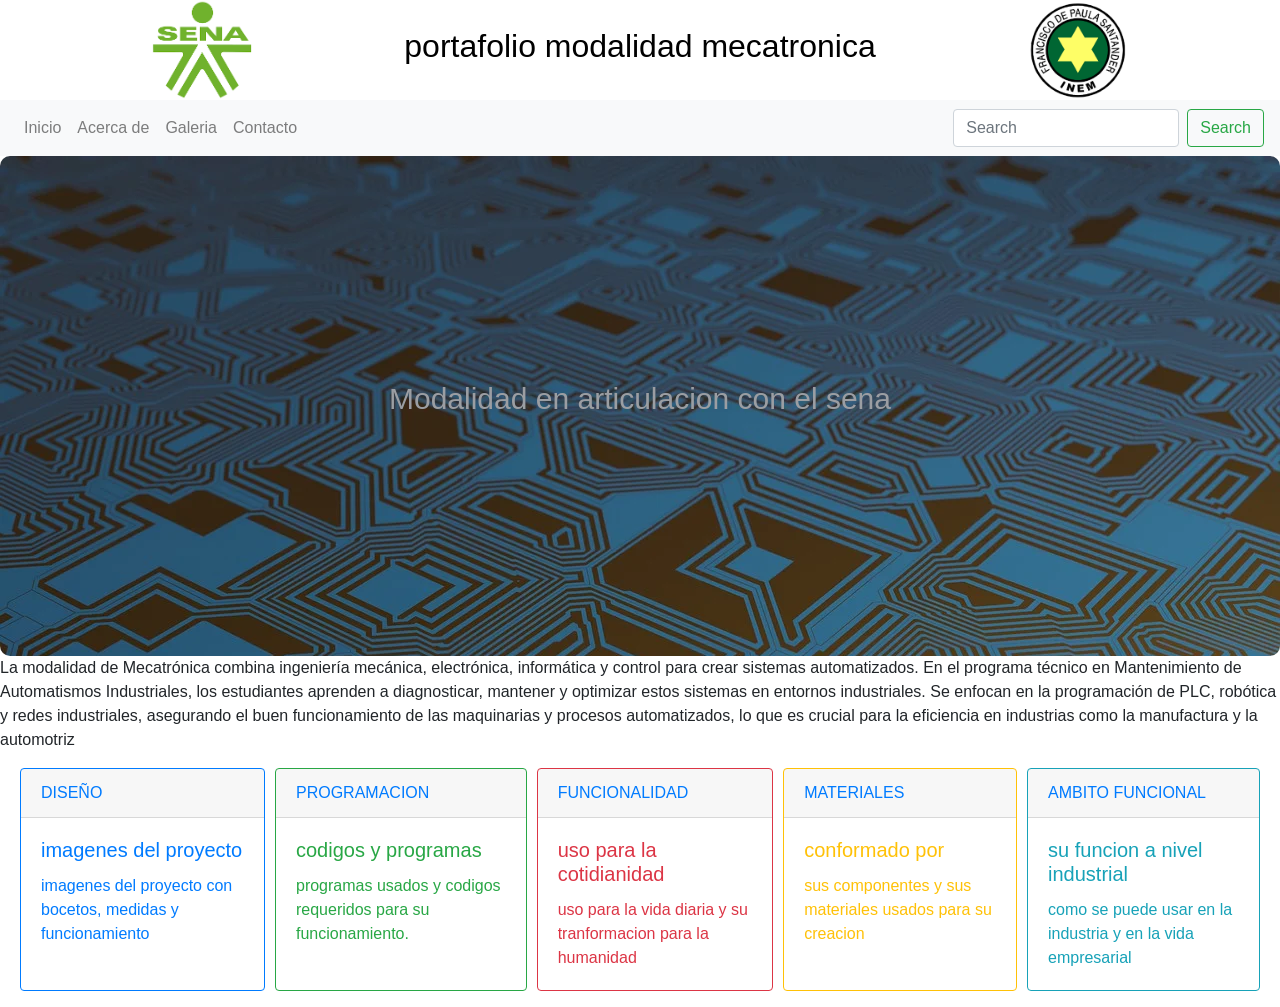
<file: Git_20-auto/index.html>
<!doctype html>
<html lang="en">
  <head>
    <!-- Required meta tags -->
    <meta charset="utf-8">
    <meta name="viewport" content="width=device-width, initial-scale=1, shrink-to-fit=no">
    <link rel="stylesheet" href="./style.css">
    <!-- Bootstrap CSS -->
    <link rel="stylesheet" href="https://cdn.jsdelivr.net/npm/bootstrap@4.6.2/dist/css/bootstrap.min.css" integrity="sha384-xOolHFLEh07PJGoPkLv1IbcEPTNtaed2xpHsD9ESMhqIYd0nLMwNLD69Npy4HI+N" crossorigin="anonymous">

    <title>Hello, world!</title>
  </head>
  <body>
    <header>
        <div id="contenedor_cabezera">
            <img class="logo" src="./img/logo sena.png" alt="logo sena">
            <h1 id="titulo">portafolio modalidad mecatronica</h1>
            <img class="logo" src="./img/Escudo-Inem-Transp.webp" alt="logo inem">
        </div>
        <div id="menu">
          <nav class="navbar navbar-expand-lg navbar-light bg-light">
           
          
            <div class="collapse navbar-collapse" id="navbarSupportedContent">
              <ul class="navbar-nav mr-auto">
                <li class="nav-item">
                  <a class="nav-link" href="./index.html">Inicio <span class="sr-only">(current)</span></a>
                </li>

                <li class="nav-item">
                  <a class="nav-link" href="./about.html">Acerca de <span class="sr-only">(current)</span></a>
                </li>

                <li class="nav-item">
                  <a class="nav-link" href="./galeria.html">Galeria</a>
                </li>

                <li class="nav-item">
                  <a class="nav-link" href="./contacto.html">Contacto</a>
                </li>
              </ul>

              <form class="form-inline my-2 my-lg-0">
                <input class="form-control mr-sm-2" type="search" placeholder="Search" aria-label="Search">
                <button class="btn btn-outline-success my-2 my-sm-0" type="submit">Search</button>
              </form>
            </div>
          </nav>

        </div>
        <div id="contenedor_banner">
            <p id="subtitulo">Modalidad en articulacion con el sena</p>
        </div>
        
    </header>
    <main>
        <section>
            <div id="descripcion">
                <p>
                    La modalidad de Mecatrónica combina ingeniería mecánica, electrónica, informática y control para crear sistemas automatizados. En el programa técnico en Mantenimiento de Automatismos Industriales, los estudiantes aprenden a diagnosticar, mantener y optimizar estos sistemas en entornos industriales. Se enfocan en la programación de PLC, robótica y redes industriales, asegurando el buen funcionamiento de las maquinarias y procesos automatizados, lo que es crucial para la eficiencia en industrias como la manufactura y la automotriz

                </p>

            </div>
        </section>
        <div id="tarjetas">
            <div class="card border-primary mb-3" style="max-width: 18rem;">
              <a href="./diseño.html">
                <div class="card-header">DISEÑO</div>
                <div class="card-body text-primary">
                  <h5 class="card-title">imagenes del proyecto</h5>
                  <p class="card-text">imagenes del proyecto con bocetos, medidas y funcionamiento</p>
                </div></a>
              </div>
              
              <div class="card border-success mb-3" style="max-width: 18rem;">
                <a href="./programasion.html">
                <div class="card-header">PROGRAMACION</div>
                <div class="card-body text-success">
                  <h5 class="card-title">codigos y programas</h5>
                  <p class="card-text">programas usados y codigos requeridos para su funcionamiento.</p>
                </div></a>
              </div>

              <div class="card border-danger mb-3" style="max-width: 18rem;">
                <a href="./funsionalidad.html">
                <div class="card-header">FUNCIONALIDAD</div>
                <div class="card-body text-danger">
                  <h5 class="card-title">uso para la cotidianidad</h5>
                  <p class="card-text">uso para la vida diaria y su tranformacion para la humanidad</p>
                </div></a>
              </div>

              <div class="card border-warning mb-3" style="max-width: 18rem;">
                <a href="./materiales.html">
                <div class="card-header">MATERIALES</div>
                <div class="card-body text-warning">
                  <h5 class="card-title">conformado por</h5>
                  <p class="card-text">sus componentes y sus materiales usados para su creacion</p>
                </div></a>
              </div>

              <div class="card border-info mb-3" style="max-width: 18rem;">
                <a href="./ambito funcional.html">
                <div class="card-header">AMBITO FUNCIONAL</div>
                <div class="card-body text-info">
                  <h5 class="card-title">su funcion a nivel industrial</h5>
                  <p class="card-text">como se puede usar en la industria y en la vida empresarial</p>
                </div></a>
              </div>
             
              
        </div>
    </main>
    <!-- Optional JavaScript; choose one of the two! -->

    <!-- Option 1: jQuery and Bootstrap Bundle (includes Popper) -->
    <script src="https://cdn.jsdelivr.net/npm/jquery@3.5.1/dist/jquery.slim.min.js" integrity="sha384-DfXdz2htPH0lsSSs5nCTpuj/zy4C+OGpamoFVy38MVBnE+IbbVYUew+OrCXaRkfj" crossorigin="anonymous"></script>
    <script src="https://cdn.jsdelivr.net/npm/bootstrap@4.6.2/dist/js/bootstrap.bundle.min.js" integrity="sha384-Fy6S3B9q64WdZWQUiU+q4/2Lc9npb8tCaSX9FK7E8HnRr0Jz8D6OP9dO5Vg3Q9ct" crossorigin="anonymous"></script>

    <!-- Option 2: Separate Popper and Bootstrap JS -->
    <!--
    <script src="https://cdn.jsdelivr.net/npm/jquery@3.5.1/dist/jquery.slim.min.js" integrity="sha384-DfXdz2htPH0lsSSs5nCTpuj/zy4C+OGpamoFVy38MVBnE+IbbVYUew+OrCXaRkfj" crossorigin="anonymous"></script>
    <script src="https://cdn.jsdelivr.net/npm/popper.js@1.16.1/dist/umd/popper.min.js" integrity="sha384-9/reFTGAW83EW2RDu2S0VKaIzap3H66lZH81PoYlFhbGU+6BZp6G7niu735Sk7lN" crossorigin="anonymous"></script>
    <script src="https://cdn.jsdelivr.net/npm/bootstrap@4.6.2/dist/js/bootstrap.min.js" integrity="sha384-+sLIOodYLS7CIrQpBjl+C7nPvqq+FbNUBDunl/OZv93DB7Ln/533i8e/mZXLi/P+" crossorigin="anonymous"></script>
    -->
  </body>
</html>
</file>
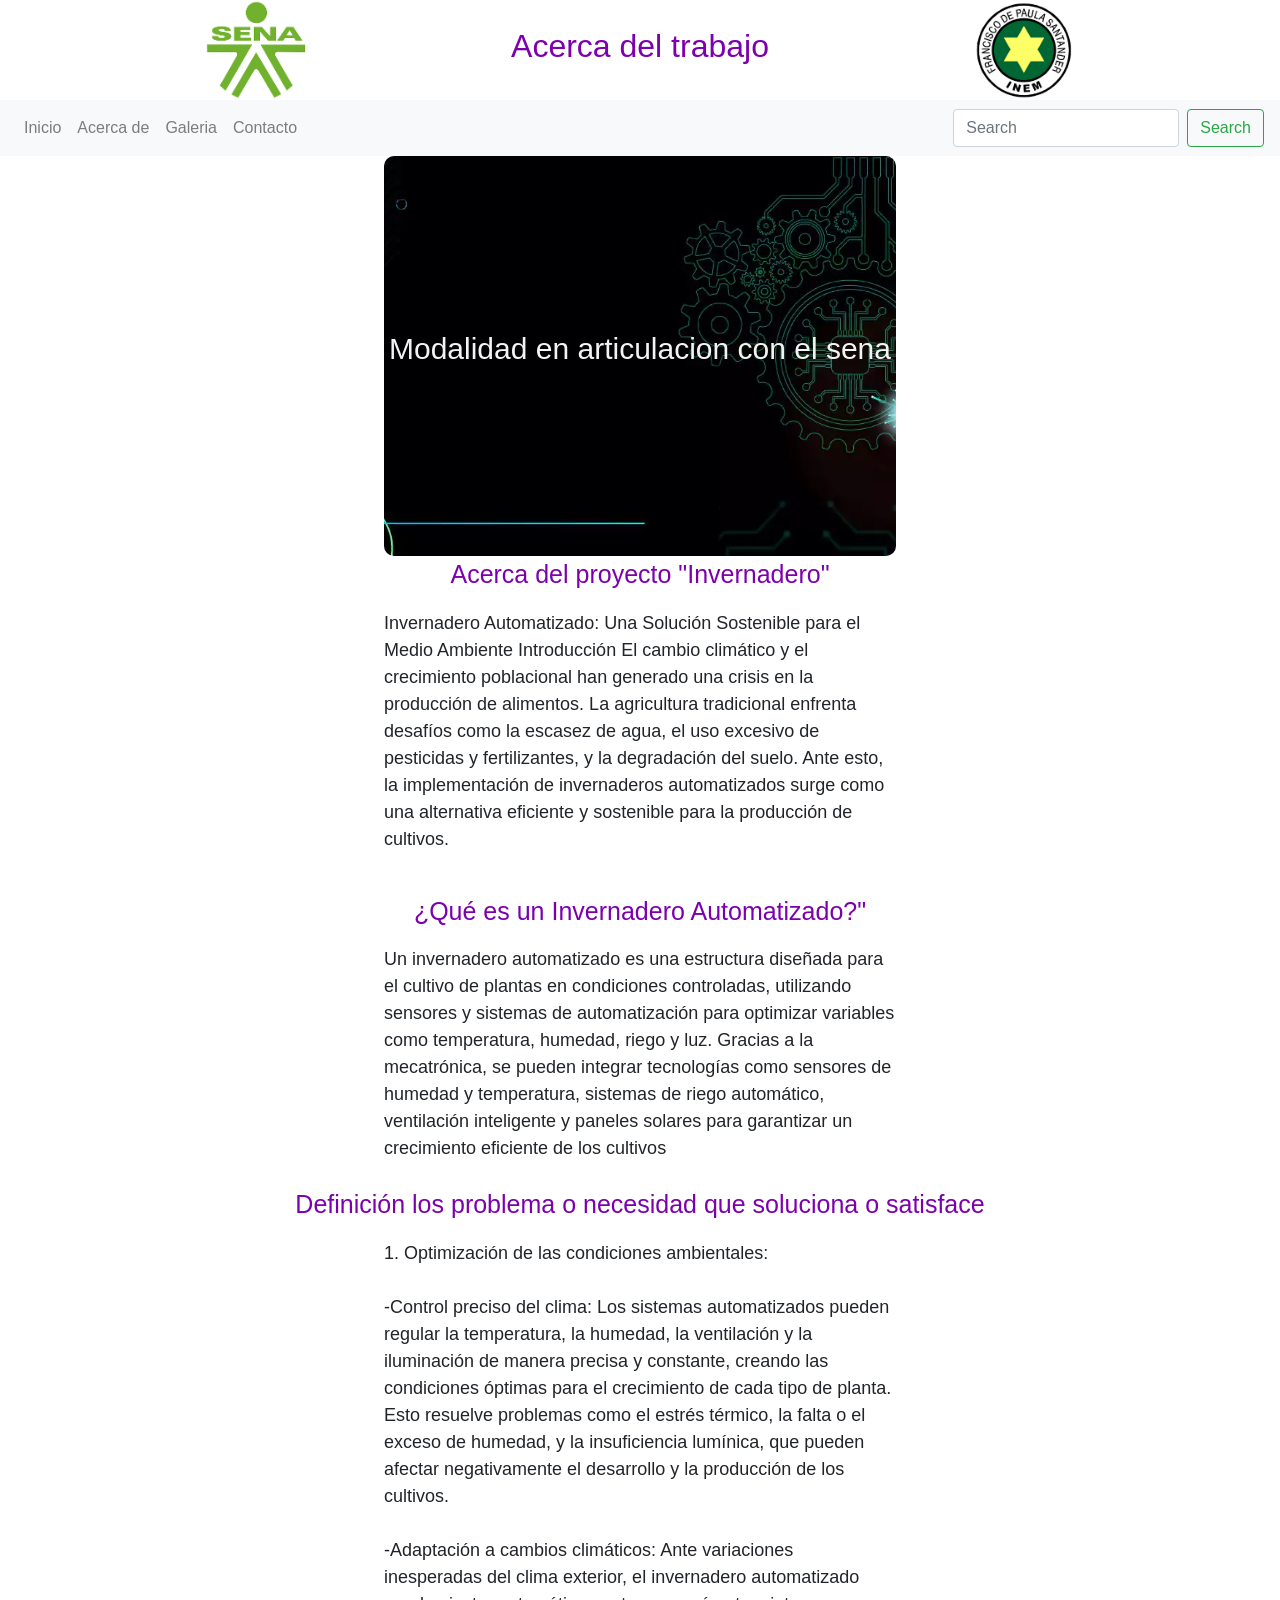
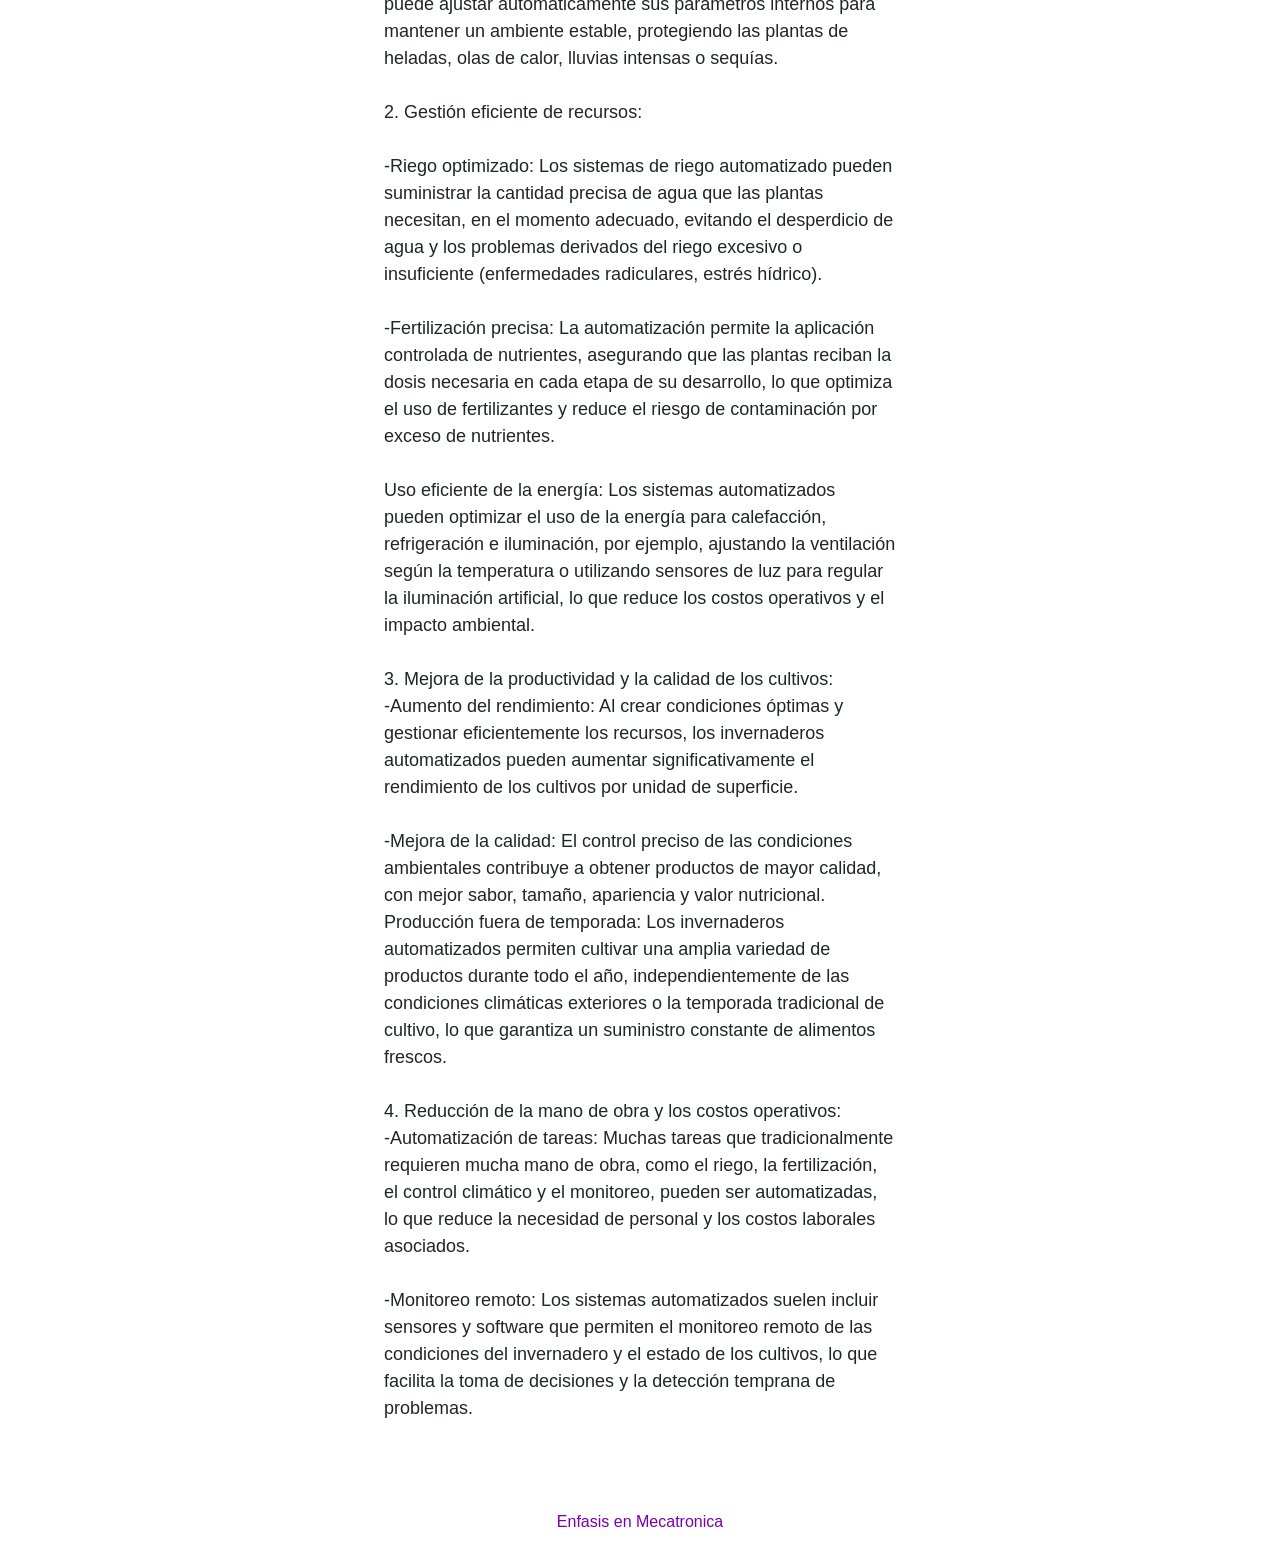
<file: Git_20-auto/about.html>
<!doctype html>
<html lang="en">
  <head>
    <!-- Required meta tags -->
    <meta charset="utf-8">
    <meta name="viewport" content="width=device-width, initial-scale=1, shrink-to-fit=no">
    <link rel="stylesheet" href="./style2.css">
    <!-- Bootstrap CSS -->
    <link rel="stylesheet" href="https://cdn.jsdelivr.net/npm/bootstrap@4.6.2/dist/css/bootstrap.min.css" integrity="sha384-xOolHFLEh07PJGoPkLv1IbcEPTNtaed2xpHsD9ESMhqIYd0nLMwNLD69Npy4HI+N" crossorigin="anonymous">

    <title>Hello, world!</title>
  </head>
  <body>
    <header>
      <div id="contenedor_cabecera">
          <img class="logo" src="./img/logo sena.png" alt="logo sena">
          <h1 id="titulo">Acerca del trabajo</h1>
          <img class="logo" src="./img/Escudo-Inem-Transp.webp" alt="logo inem">
      </div>
      <div id="menu">
        <nav class="navbar navbar-expand-lg navbar-light bg-light">
         
        
          <div class="collapse navbar-collapse" id="navbarSupportedContent">
            <ul class="navbar-nav mr-auto">
              <li class="nav-item">
                <a class="nav-link" href="./index.html">Inicio <span class="sr-only">(current)</span></a>
              </li>

              <li class="nav-item">
                <a class="nav-link" href="./about.html">Acerca de <span class="sr-only">(current)</span></a>
              </li>

              <li class="nav-item">
                <a class="nav-link" href="./galeria.html">Galeria</a>
              </li>

              <li class="nav-item">
                <a class="nav-link" href="./contacto.html">Contacto</a>
              </li>
            </ul>

            <form class="form-inline my-2 my-lg-0">
              <input class="form-control mr-sm-2" type="search" placeholder="Search" aria-label="Search">
              <button class="btn btn-outline-success my-2 my-sm-0" type="submit">Search</button>
            </form>
          </div>
        </nav>

      </div>
      <div id="contenedor_banner">
          <p id="subtitulo">Modalidad en articulacion con el sena </p>
      </div>
    </div>

    <div id="contenedor_preguntas">
        <p id="subtitulo2">Acerca del proyecto "Invernadero"</p>
    </div>
      
  </header>
  <div id="descripsion">
    <p>
    Invernadero Automatizado: Una Solución Sostenible para el Medio Ambiente
      Introducción
      El cambio climático y el crecimiento poblacional han generado una crisis en la producción de alimentos. La agricultura tradicional enfrenta desafíos como la escasez de agua, el uso excesivo de pesticidas y fertilizantes, y la degradación del suelo. Ante esto, la implementación de invernaderos automatizados surge como una alternativa eficiente y sostenible para la producción de cultivos. </p>
  </div>
  <br>
  <div id="contenedor_preguntas2">
    <p id="subtitulo3">¿Qué es un Invernadero Automatizado?"</p>
  </div>

</header>

<div id="descripsion2">
    </p> Un invernadero automatizado es una estructura diseñada para el cultivo de plantas en condiciones controladas, utilizando sensores y sistemas de automatización para optimizar variables como temperatura, humedad, riego y luz. Gracias a la mecatrónica, se pueden integrar tecnologías como sensores de humedad y temperatura, sistemas de riego automático, ventilación inteligente y paneles solares para garantizar un crecimiento eficiente de los cultivos
                                                    
    </h1>
</div>
<br>
<div id="contenedor_preguntas3">
    <p id="subtitulo4">Definición los problema o necesidad que soluciona o satisface </p>
</div>

<div id="descripsion3">
<p> 1. Optimización de las condiciones ambientales:<br>

    <br>-Control preciso del clima: Los sistemas automatizados pueden regular la temperatura, la humedad, la ventilación y la iluminación de manera precisa y constante, creando las condiciones óptimas para el crecimiento de cada tipo de planta. Esto resuelve problemas como el estrés térmico, la falta o el exceso de humedad, y la insuficiencia lumínica, que pueden afectar negativamente el desarrollo y la producción de los cultivos.<br>
    <br>-Adaptación a cambios climáticos: Ante variaciones inesperadas del clima exterior, el invernadero automatizado puede ajustar automáticamente sus parámetros internos para mantener un ambiente estable, protegiendo las plantas de heladas, olas de calor, lluvias intensas o sequías.<br>
    <br>2. Gestión eficiente de recursos:<br>

    <br>-Riego optimizado: Los sistemas de riego automatizado pueden suministrar la cantidad precisa de agua que las plantas necesitan, en el momento adecuado, evitando el desperdicio de agua y los problemas derivados del riego excesivo o insuficiente (enfermedades radiculares, estrés hídrico).<br>
    <br>-Fertilización precisa: La automatización permite la aplicación controlada de nutrientes, asegurando que las plantas reciban la dosis necesaria en cada etapa de su desarrollo, lo que optimiza el uso de fertilizantes y reduce el riesgo de contaminación por exceso de nutrientes.<br>
    <br>Uso eficiente de la energía: Los sistemas automatizados pueden optimizar el uso de la energía para calefacción, refrigeración e iluminación, por ejemplo, ajustando la ventilación según la temperatura o utilizando sensores de luz para regular la iluminación artificial, lo que reduce los costos operativos y el impacto ambiental.<br>
    <br>3. Mejora de la productividad y la calidad de los cultivos:

    <br>-Aumento del rendimiento: Al crear condiciones óptimas y gestionar eficientemente los recursos, los invernaderos automatizados pueden aumentar significativamente el rendimiento de los cultivos por unidad de superficie.<br>
    <br>-Mejora de la calidad: El control preciso de las condiciones ambientales contribuye a obtener productos de mayor calidad, con mejor sabor, tamaño, apariencia y valor nutricional.
    <br>Producción fuera de temporada: Los invernaderos automatizados permiten cultivar una amplia variedad de productos durante todo el año, independientemente de las condiciones climáticas exteriores o la temporada tradicional de cultivo, lo que garantiza un suministro constante de alimentos frescos.<br>
    <br>4. Reducción de la mano de obra y los costos operativos:

    <br>-Automatización de tareas: Muchas tareas que tradicionalmente requieren mucha mano de obra, como el riego, la fertilización, el control climático y el monitoreo, pueden ser automatizadas, lo que reduce la necesidad de personal y los costos laborales asociados.<br>
    <br>-Monitoreo remoto: Los sistemas automatizados suelen incluir sensores y software que permiten el monitoreo remoto de las condiciones del invernadero y el estado de los cultivos, lo que facilita la toma de decisiones y la detección temprana de problemas.<br>
                                                
</p>
</div>
<br>
<br>
<br>
<div id="contenedor_preguntas4">
    <p id="subtitulo5">Enfasis en Mecatronica </p>
</div>

    <!-- Optional JavaScript; choose one of the two! -->

    <!-- Option 1: jQuery and Bootstrap Bundle (includes Popper) -->
    <script src="https://cdn.jsdelivr.net/npm/jquery@3.5.1/dist/jquery.slim.min.js" integrity="sha384-DfXdz2htPH0lsSSs5nCTpuj/zy4C+OGpamoFVy38MVBnE+IbbVYUew+OrCXaRkfj" crossorigin="anonymous"></script>
    <script src="https://cdn.jsdelivr.net/npm/bootstrap@4.6.2/dist/js/bootstrap.bundle.min.js" integrity="sha384-Fy6S3B9q64WdZWQUiU+q4/2Lc9npb8tCaSX9FK7E8HnRr0Jz8D6OP9dO5Vg3Q9ct" crossorigin="anonymous"></script>

    <!-- Option 2: Separate Popper and Bootstrap JS -->
    <!--
    <script src="https://cdn.jsdelivr.net/npm/jquery@3.5.1/dist/jquery.slim.min.js" integrity="sha384-DfXdz2htPH0lsSSs5nCTpuj/zy4C+OGpamoFVy38MVBnE+IbbVYUew+OrCXaRkfj" crossorigin="anonymous"></script>
    <script src="https://cdn.jsdelivr.net/npm/popper.js@1.16.1/dist/umd/popper.min.js" integrity="sha384-9/reFTGAW83EW2RDu2S0VKaIzap3H66lZH81PoYlFhbGU+6BZp6G7niu735Sk7lN" crossorigin="anonymous"></script>
    <script src="https://cdn.jsdelivr.net/npm/bootstrap@4.6.2/dist/js/bootstrap.min.js" integrity="sha384-+sLIOodYLS7CIrQpBjl+C7nPvqq+FbNUBDunl/OZv93DB7Ln/533i8e/mZXLi/P+" crossorigin="anonymous"></script>
    -->
  </body>
</html>
</file>
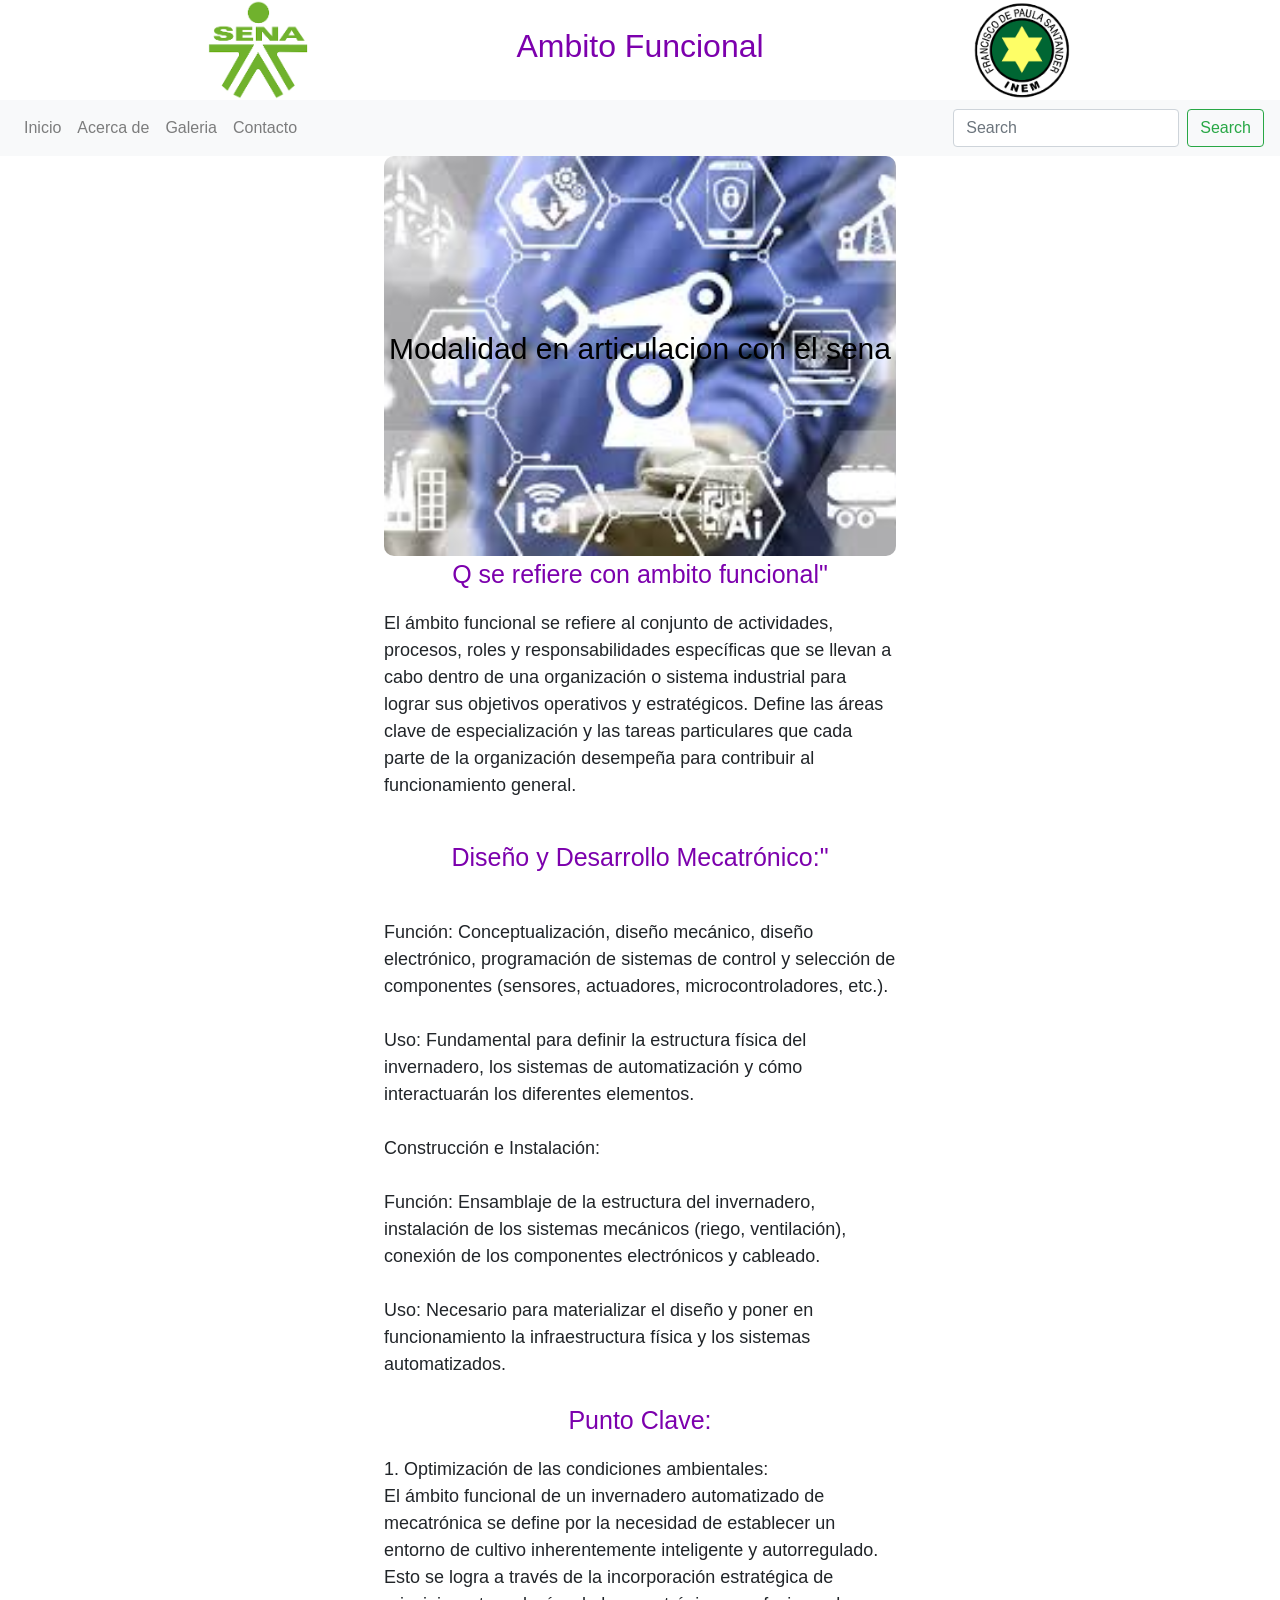
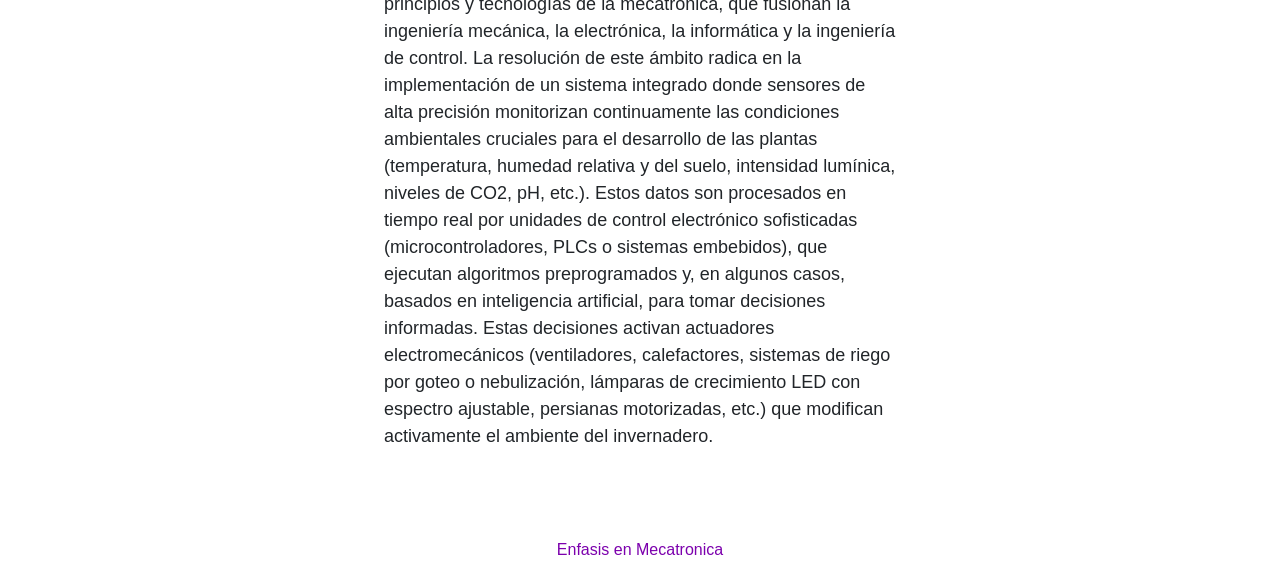
<file: Git_20-auto/ambito funcional.html>
<!doctype html>
<html lang="en">
  <head>
    <!-- Required meta tags -->
    <meta charset="utf-8">
    <meta name="viewport" content="width=device-width, initial-scale=1, shrink-to-fit=no">
    <link rel="stylesheet" href="./style7.css">
    <!-- Bootstrap CSS -->
    <link rel="stylesheet" href="https://cdn.jsdelivr.net/npm/bootstrap@4.6.2/dist/css/bootstrap.min.css" integrity="sha384-xOolHFLEh07PJGoPkLv1IbcEPTNtaed2xpHsD9ESMhqIYd0nLMwNLD69Npy4HI+N" crossorigin="anonymous">

    <title>Hello, world!</title>
  </head>
  <body>
    <header>
      <div id="contenedor_cabecera">
          <img class="logo" src="./img/logo sena.png" alt="logo sena">
          <h1 id="titulo">Ambito Funcional</h1>
          <img class="logo" src="./img/Escudo-Inem-Transp.webp" alt="logo inem">
      </div>
      <div id="menu">
        <nav class="navbar navbar-expand-lg navbar-light bg-light">
         
        
          <div class="collapse navbar-collapse" id="navbarSupportedContent">
            <ul class="navbar-nav mr-auto">
              <li class="nav-item">
                <a class="nav-link" href="./index.html">Inicio <span class="sr-only">(current)</span></a>
              </li>

              <li class="nav-item">
                <a class="nav-link" href="./about.html">Acerca de <span class="sr-only">(current)</span></a>
              </li>

              <li class="nav-item">
                <a class="nav-link" href="./galeria.html">Galeria</a>
              </li>

              <li class="nav-item">
                <a class="nav-link" href="./contacto.html">Contacto</a>
              </li>
            </ul>

            <form class="form-inline my-2 my-lg-0">
              <input class="form-control mr-sm-2" type="search" placeholder="Search" aria-label="Search">
              <button class="btn btn-outline-success my-2 my-sm-0" type="submit">Search</button>
            </form>
          </div>
        </nav>

      </div>
      <div id="contenedor_banner">
          <p id="subtitulo">Modalidad en articulacion con el sena </p>
      </div>
    </div>

    <div id="contenedor_preguntas">
        <p id="subtitulo2">Q se refiere con ambito funcional"</p>
    </div>
      
  </header>
  <div id="descripsion">
    <p>
        El ámbito funcional se refiere al conjunto de actividades, procesos, roles y responsabilidades específicas que se llevan a cabo dentro de una organización o sistema industrial para lograr sus objetivos operativos y estratégicos. Define las áreas clave de especialización y las tareas particulares que cada parte de la organización desempeña para contribuir al funcionamiento general.</p>
  </div>
  <br>
  <div id="contenedor_preguntas2">
    <p id="subtitulo3">Diseño y Desarrollo Mecatrónico:"</p>
  </div>

</header>

<div id="descripsion2">
    </p> 
    <br>Función: Conceptualización, diseño mecánico, diseño electrónico, programación de sistemas de control y selección de componentes (sensores, actuadores, microcontroladores, etc.).<br>

    <br>Uso: Fundamental para definir la estructura física del invernadero, los sistemas de automatización y cómo interactuarán los diferentes elementos.<br>

    <br>Construcción e Instalación:<br>
    
    <br>Función: Ensamblaje de la estructura del invernadero, instalación de los sistemas mecánicos (riego, ventilación), conexión de los componentes electrónicos y cableado.<br>

    <br>Uso: Necesario para materializar el diseño y poner en funcionamiento la infraestructura física y los sistemas automatizados. <br>                                          
</p>
</div>
<br>
<div id="contenedor_preguntas3">
    <p id="subtitulo4">Punto Clave: </p>
</div>

<div id="descripsion3">
<p> 1. Optimización de las condiciones ambientales:<br>

    El ámbito funcional de un invernadero automatizado de mecatrónica se define por la necesidad de establecer un entorno de cultivo inherentemente inteligente y autorregulado. Esto se logra a través de la incorporación estratégica de principios y tecnologías de la mecatrónica, que fusionan la ingeniería mecánica, la electrónica, la informática y la ingeniería de control. La resolución de este ámbito radica en la implementación de un sistema integrado donde sensores de alta precisión monitorizan continuamente las condiciones ambientales cruciales para el desarrollo de las plantas (temperatura, humedad relativa y del suelo, intensidad lumínica, niveles de CO2, pH, etc.). Estos datos son procesados en tiempo real por unidades de control electrónico sofisticadas (microcontroladores, PLCs o sistemas embebidos), que ejecutan algoritmos preprogramados y, en algunos casos, basados en inteligencia artificial, para tomar decisiones informadas. Estas decisiones activan actuadores electromecánicos (ventiladores, calefactores, sistemas de riego por goteo o nebulización, lámparas de crecimiento LED con espectro ajustable, persianas motorizadas, etc.) que modifican activamente el ambiente del invernadero.
                                                
</p>
</div>
<br>
<br>
<br>
<div id="contenedor_preguntas4">
    <p id="subtitulo5">Enfasis en Mecatronica </p>
</div>

    <!-- Optional JavaScript; choose one of the two! -->

    <!-- Option 1: jQuery and Bootstrap Bundle (includes Popper) -->
    <script src="https://cdn.jsdelivr.net/npm/jquery@3.5.1/dist/jquery.slim.min.js" integrity="sha384-DfXdz2htPH0lsSSs5nCTpuj/zy4C+OGpamoFVy38MVBnE+IbbVYUew+OrCXaRkfj" crossorigin="anonymous"></script>
    <script src="https://cdn.jsdelivr.net/npm/bootstrap@4.6.2/dist/js/bootstrap.bundle.min.js" integrity="sha384-Fy6S3B9q64WdZWQUiU+q4/2Lc9npb8tCaSX9FK7E8HnRr0Jz8D6OP9dO5Vg3Q9ct" crossorigin="anonymous"></script>

    <!-- Option 2: Separate Popper and Bootstrap JS -->
    <!--
    <script src="https://cdn.jsdelivr.net/npm/jquery@3.5.1/dist/jquery.slim.min.js" integrity="sha384-DfXdz2htPH0lsSSs5nCTpuj/zy4C+OGpamoFVy38MVBnE+IbbVYUew+OrCXaRkfj" crossorigin="anonymous"></script>
    <script src="https://cdn.jsdelivr.net/npm/popper.js@1.16.1/dist/umd/popper.min.js" integrity="sha384-9/reFTGAW83EW2RDu2S0VKaIzap3H66lZH81PoYlFhbGU+6BZp6G7niu735Sk7lN" crossorigin="anonymous"></script>
    <script src="https://cdn.jsdelivr.net/npm/bootstrap@4.6.2/dist/js/bootstrap.min.js" integrity="sha384-+sLIOodYLS7CIrQpBjl+C7nPvqq+FbNUBDunl/OZv93DB7Ln/533i8e/mZXLi/P+" crossorigin="anonymous"></script>
    -->
  </body>
</html>
</file>
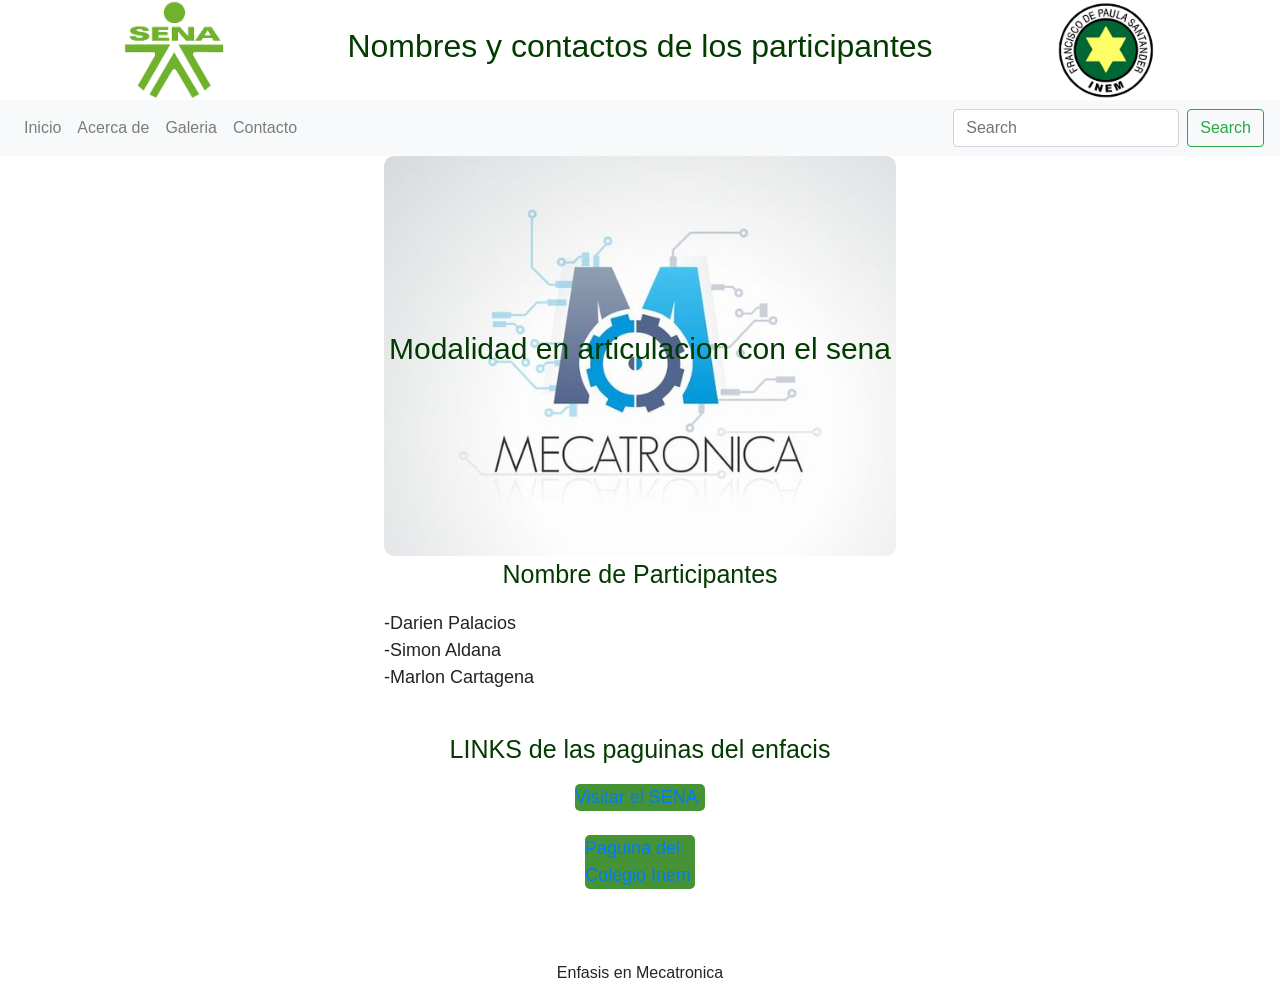
<file: Git_20-auto/contacto.html>
<!doctype html>
<html lang="en">
  <head>
    <!-- Required meta tags -->
    <meta charset="utf-8">
    <meta name="viewport" content="width=device-width, initial-scale=1, shrink-to-fit=no">
    <link rel="stylesheet" href="./style4.css">
    <!-- Bootstrap CSS -->
    <link rel="stylesheet" href="https://cdn.jsdelivr.net/npm/bootstrap@4.6.2/dist/css/bootstrap.min.css" integrity="sha384-xOolHFLEh07PJGoPkLv1IbcEPTNtaed2xpHsD9ESMhqIYd0nLMwNLD69Npy4HI+N" crossorigin="anonymous">

    <title>Hello, world!</title>
  </head>
  <body>
    <header>
      <div id="contenedor_cabecera">
          <img class="logo" src="./img/logo sena.png" alt="logo sena">
          <h1 id="titulo">Nombres y contactos de los participantes
          </h1>
          <img class="logo" src="./img/Escudo-Inem-Transp.webp" alt="logo inem">
      </div>
      <div id="menu">
        <nav class="navbar navbar-expand-lg navbar-light bg-light">
         
        
          <div class="collapse navbar-collapse" id="navbarSupportedContent">
            <ul class="navbar-nav mr-auto">
              <li class="nav-item">
                <a class="nav-link" href="./index.html">Inicio <span class="sr-only">(current)</span></a>
              </li>

              <li class="nav-item">
                <a class="nav-link" href="./about.html">Acerca de <span class="sr-only">(current)</span></a>
              </li>

              <li class="nav-item">
                <a class="nav-link" href="./galeria.html">Galeria</a>
              </li>

              <li class="nav-item">
                <a class="nav-link" href="./contacto.html">Contacto</a>
              </li>
            </ul>

            <form class="form-inline my-2 my-lg-0">
              <input class="form-control mr-sm-2" type="search" placeholder="Search" aria-label="Search">
              <button class="btn btn-outline-success my-2 my-sm-0" type="submit">Search</button>
            </form>
          </div>
        </nav>

      </div>
      <div id="contenedor_banner">
          <p id="subtitulo">Modalidad en articulacion con el sena </p>
      </div>
    </div>

    <div id="contenedor_preguntas">
        <p id="subtitulo2">Nombre de Participantes</p>
    </div>
      
  </header>
  <div id="descripsion">
    <p>
        -Darien Palacios<br>
        -Simon Aldana<br>
        -Marlon Cartagena
      </p>
  </div>
  <br>
  <div id="contenedor_preguntas2">
    <p id="subtitulo3">LINKS de las paguinas del enfacis</p>
  </div>

</header>

<div id="LINK">
    <a href="https://www.sena.edu.co">Visitar el SENA</a></p>
</div>
<br>
<div id="LINK2">
    <a href="https://www.inemkennedy.edu.co">Paguina del Colegio Inem</a>
    </h1>
</div>

<br>
<br>
<br>
<div id="contenedor_preguntas4">
    <p id="subtitulo5">Enfasis en Mecatronica </p>
</div>

    <!-- Optional JavaScript; choose one of the two! -->

    <!-- Option 1: jQuery and Bootstrap Bundle (includes Popper) -->
    <script src="https://cdn.jsdelivr.net/npm/jquery@3.5.1/dist/jquery.slim.min.js" integrity="sha384-DfXdz2htPH0lsSSs5nCTpuj/zy4C+OGpamoFVy38MVBnE+IbbVYUew+OrCXaRkfj" crossorigin="anonymous"></script>
    <script src="https://cdn.jsdelivr.net/npm/bootstrap@4.6.2/dist/js/bootstrap.bundle.min.js" integrity="sha384-Fy6S3B9q64WdZWQUiU+q4/2Lc9npb8tCaSX9FK7E8HnRr0Jz8D6OP9dO5Vg3Q9ct" crossorigin="anonymous"></script>

    <!-- Option 2: Separate Popper and Bootstrap JS -->
    <!--
    <script src="https://cdn.jsdelivr.net/npm/jquery@3.5.1/dist/jquery.slim.min.js" integrity="sha384-DfXdz2htPH0lsSSs5nCTpuj/zy4C+OGpamoFVy38MVBnE+IbbVYUew+OrCXaRkfj" crossorigin="anonymous"></script>
    <script src="https://cdn.jsdelivr.net/npm/popper.js@1.16.1/dist/umd/popper.min.js" integrity="sha384-9/reFTGAW83EW2RDu2S0VKaIzap3H66lZH81PoYlFhbGU+6BZp6G7niu735Sk7lN" crossorigin="anonymous"></script>
    <script src="https://cdn.jsdelivr.net/npm/bootstrap@4.6.2/dist/js/bootstrap.min.js" integrity="sha384-+sLIOodYLS7CIrQpBjl+C7nPvqq+FbNUBDunl/OZv93DB7Ln/533i8e/mZXLi/P+" crossorigin="anonymous"></script>
    -->
  </body>
</html>
</file>
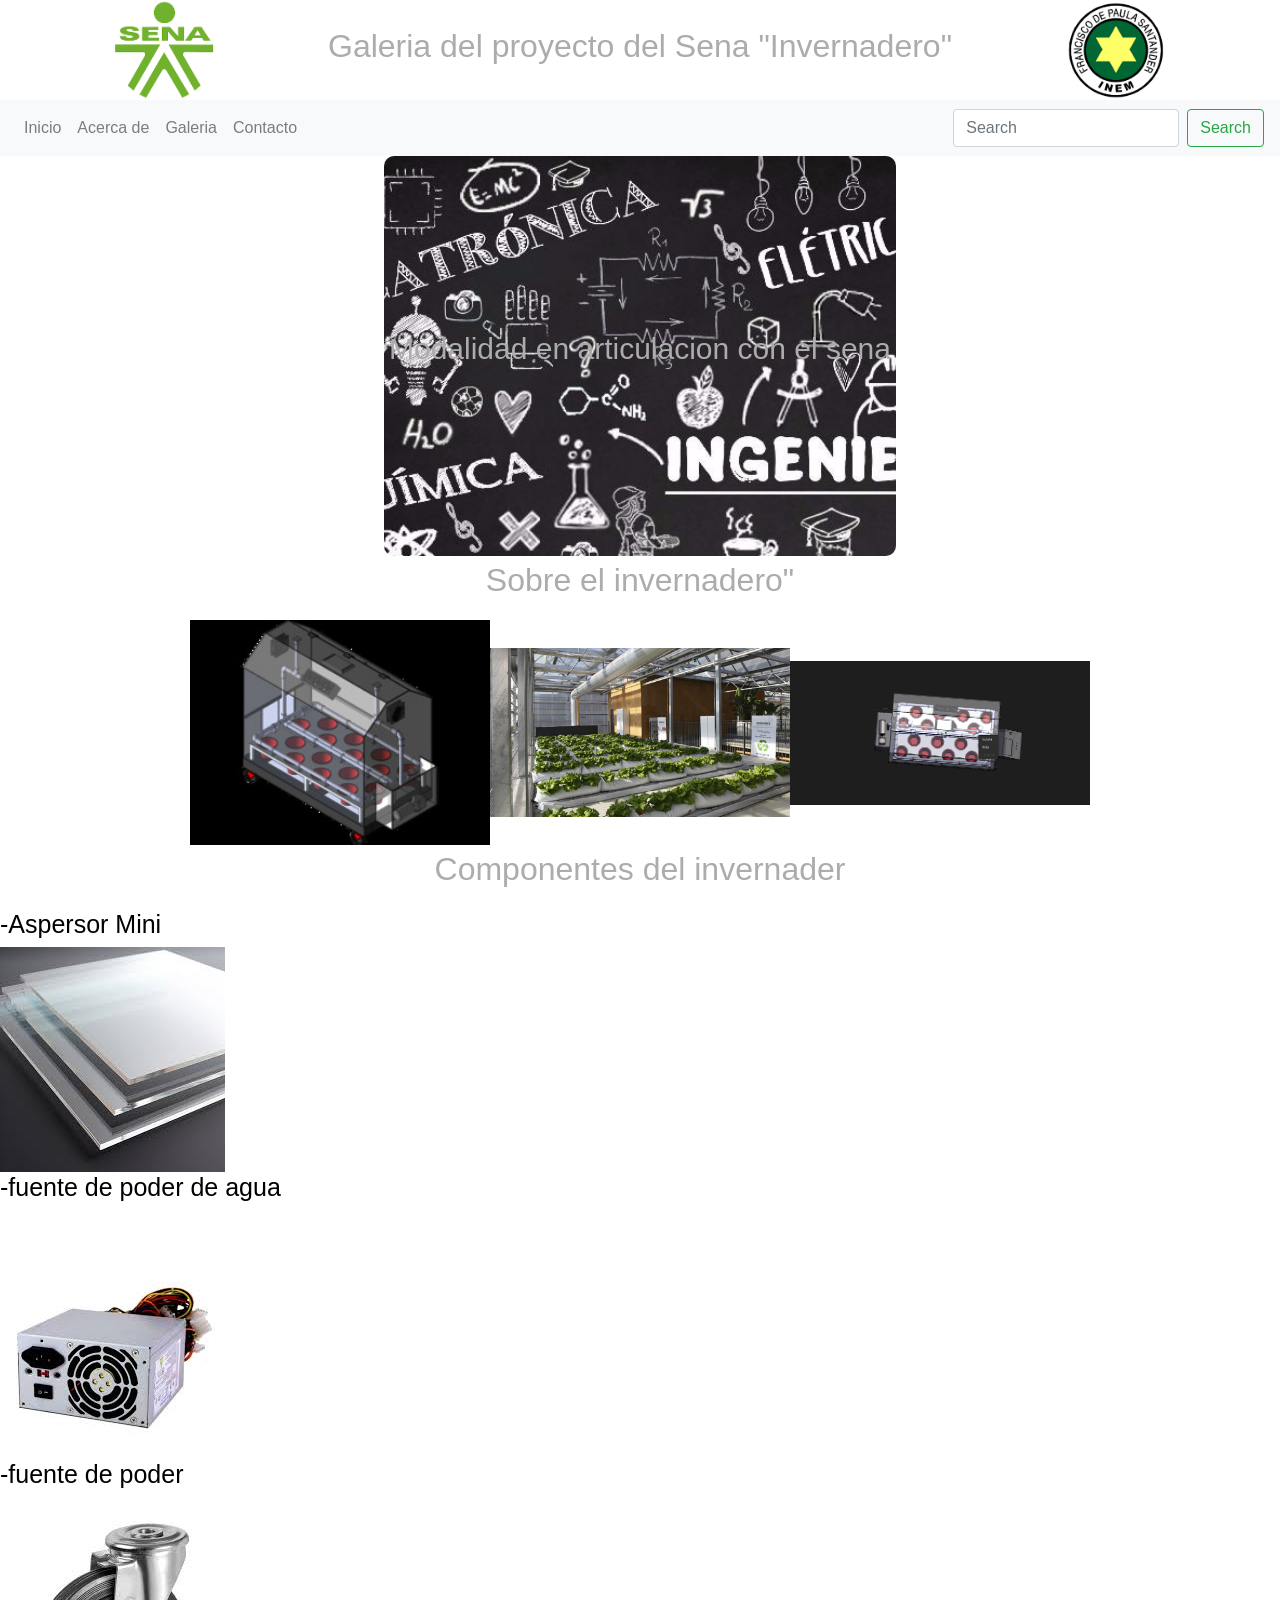
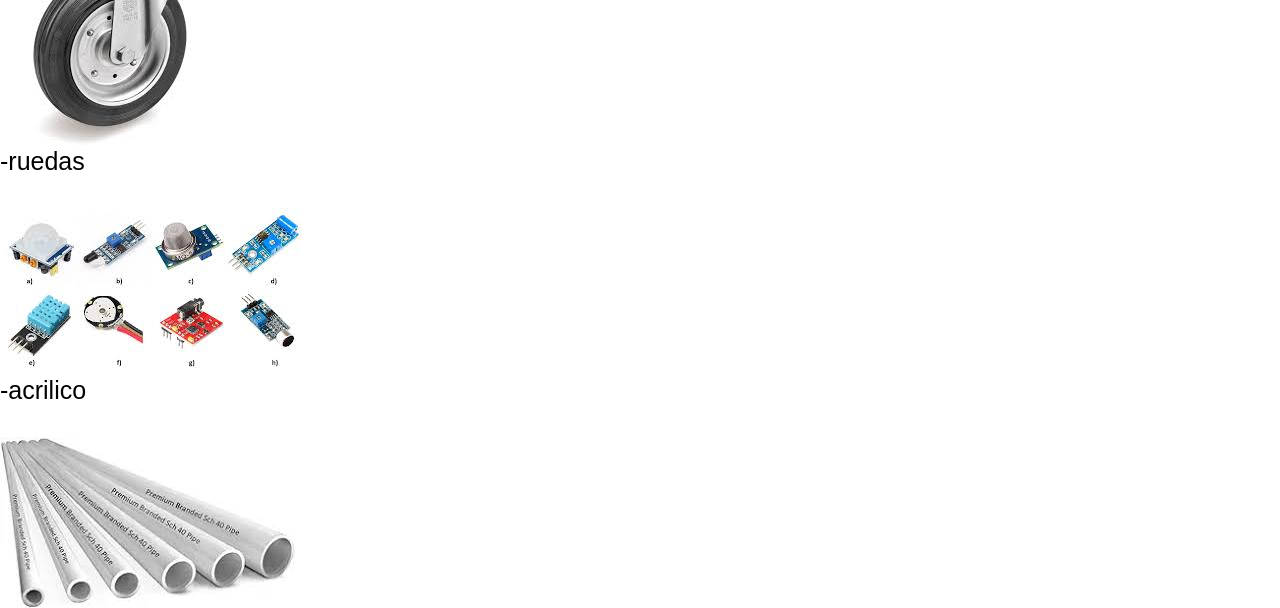
<file: Git_20-auto/diseño.html>
<!doctype html>
<html lang="en">
  <head>
    <!-- Required meta tags -->
    <meta charset="utf-8">
    <meta name="viewport" content="width=device-width, initial-scale=1, shrink-to-fit=no">
    <link rel="stylesheet" href="./style3.css">
    <!-- Bootstrap CSS -->
    <link rel="stylesheet" href="https://cdn.jsdelivr.net/npm/bootstrap@4.6.2/dist/css/bootstrap.min.css" integrity="sha384-xOolHFLEh07PJGoPkLv1IbcEPTNtaed2xpHsD9ESMhqIYd0nLMwNLD69Npy4HI+N" crossorigin="anonymous">

    <title>Hello, world!</title>
  </head>
  <body>
    <header>
      <div id="contenedor_cabecera">
          <img class="logo" src="./img/logo sena.png" alt="logo sena">
          <h1 id="titulo">Galeria del proyecto del Sena "Invernadero"</h1>
          <img class="logo" src="./img/Escudo-Inem-Transp.webp" alt="logo inem">
      </div>
      <div id="menu">
        <nav class="navbar navbar-expand-lg navbar-light bg-light">
         
        
          <div class="collapse navbar-collapse" id="navbarSupportedContent">
            <ul class="navbar-nav mr-auto">
              <li class="nav-item">
                <a class="nav-link" href="./index.html">Inicio <span class="sr-only">(current)</span></a>
              </li>

              <li class="nav-item">
                <a class="nav-link" href="./about.html">Acerca de <span class="sr-only">(current)</span></a>
              </li>

              <li class="nav-item">
                <a class="nav-link" href="./galeria.html">Galeria</a>
              </li>

              <li class="nav-item">
                <a class="nav-link" href="./contacto.html">Contacto</a>
              </li>
            </ul>

            <form class="form-inline my-2 my-lg-0">
              <input class="form-control mr-sm-2" type="search" placeholder="Search" aria-label="Search">
              <button class="btn btn-outline-success my-2 my-sm-0" type="submit">Search</button>
            </form>
          </div>
        </nav>

      </div>
      <div id="contenedor_banner">
          <p id="subtitulo">Modalidad en articulacion con el sena </p>
      </div>
    </div>

    <div id="contenedor_preguntas">
        <p id="subtitulo2">Sobre el invernadero"</p>
    </div>

    <div id="contenedor_fotosinvernadero">
        <img class="fotos" src="./img/card.jpg" alt="invernadero">
        <img class="fotos" src="./img/invernader.jpg" alt="invernadero2">
        <img class="fotos" src="./img/Captura de pantalla 2025-04-30 022239.png" alt="invernadero3">
    </div>
  </header>
  
  <div id="contenedor_preguntas2">
    <p id="subtitulo3">Componentes del invernader</p>
  </div>
</header>
<div id="contenedor_componentes">
    <h1 id="titulo2">-Aspersor Mini</h1>
    <img class="fotos_1" src="./img/download.jpg" alt="articulo">
    <h1 id="titulo2">-fuente de poder de agua</h1>
    <br>
    <img class="fotos_2" src="./img//fuente de poder.jpg" alt="articulo2">
    <h1 id="titulo2">-fuente de poder</h1>
    <br>
    <img class="fotos_3" src="./img/ruedas.jpg" alt="articulo4">
    <h1 id="titulo2">-ruedas</h1>
    <br>
    <img class="fotos_4" src="./img/sensores.jpg" alt="articulo5">
    <h1 id="titulo2">-acrilico</h1>
    <br>
    <img class="fotos_5" src="./img/tubos.jpg" alt="articulo6">
</div>
    <!-- Optional JavaScript; choose one of the two! -->

    <!-- Option 1: jQuery and Bootstrap Bundle (includes Popper) -->
    <script src="https://cdn.jsdelivr.net/npm/jquery@3.5.1/dist/jquery.slim.min.js" integrity="sha384-DfXdz2htPH0lsSSs5nCTpuj/zy4C+OGpamoFVy38MVBnE+IbbVYUew+OrCXaRkfj" crossorigin="anonymous"></script>
    <script src="https://cdn.jsdelivr.net/npm/bootstrap@4.6.2/dist/js/bootstrap.bundle.min.js" integrity="sha384-Fy6S3B9q64WdZWQUiU+q4/2Lc9npb8tCaSX9FK7E8HnRr0Jz8D6OP9dO5Vg3Q9ct" crossorigin="anonymous"></script>

    <!-- Option 2: Separate Popper and Bootstrap JS -->
    <!--
    <script src="https://cdn.jsdelivr.net/npm/jquery@3.5.1/dist/jquery.slim.min.js" integrity="sha384-DfXdz2htPH0lsSSs5nCTpuj/zy4C+OGpamoFVy38MVBnE+IbbVYUew+OrCXaRkfj" crossorigin="anonymous"></script>
    <script src="https://cdn.jsdelivr.net/npm/popper.js@1.16.1/dist/umd/popper.min.js" integrity="sha384-9/reFTGAW83EW2RDu2S0VKaIzap3H66lZH81PoYlFhbGU+6BZp6G7niu735Sk7lN" crossorigin="anonymous"></script>
    <script src="https://cdn.jsdelivr.net/npm/bootstrap@4.6.2/dist/js/bootstrap.min.js" integrity="sha384-+sLIOodYLS7CIrQpBjl+C7nPvqq+FbNUBDunl/OZv93DB7Ln/533i8e/mZXLi/P+" crossorigin="anonymous"></script>
    -->
  </body>
</html>
</file>
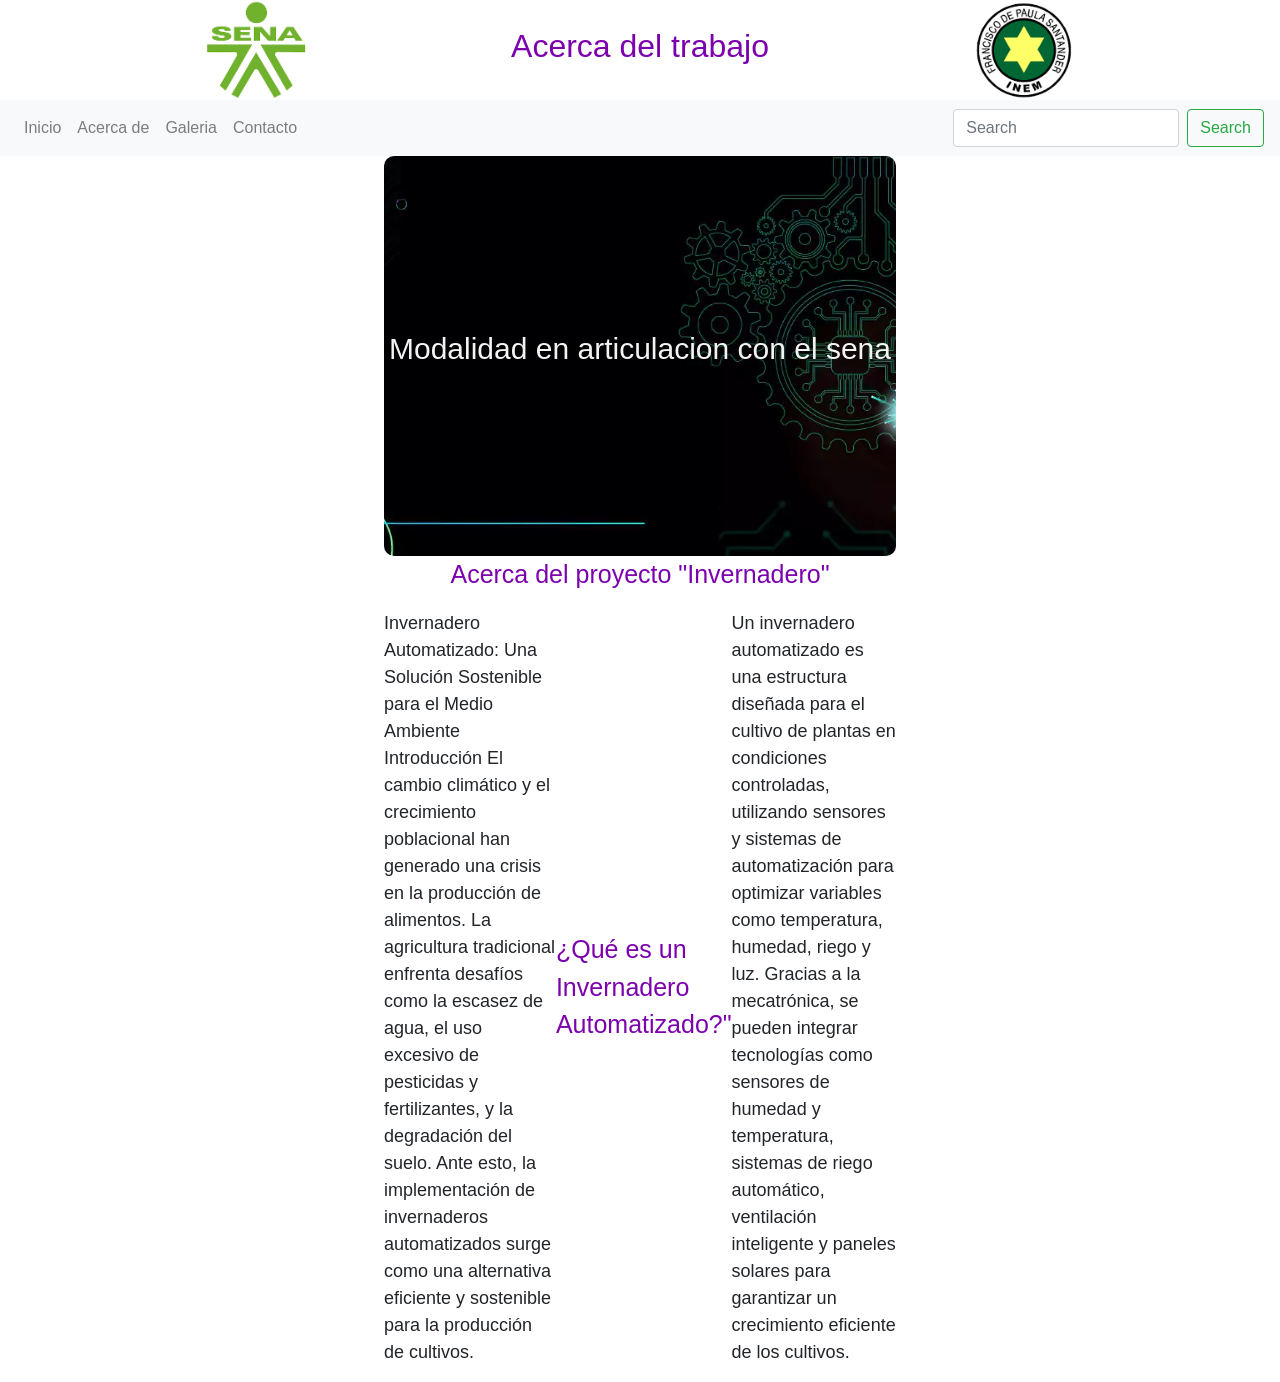
<file: Git_20-auto/funsionalidad.html>
<!doctype html>
<html lang="en">
  <head>
    <!-- Required meta tags -->
    <meta charset="utf-8">
    <meta name="viewport" content="width=device-width, initial-scale=1, shrink-to-fit=no">
    <link rel="stylesheet" href="./style2.css">
    <!-- Bootstrap CSS -->
    <link rel="stylesheet" href="https://cdn.jsdelivr.net/npm/bootstrap@4.6.2/dist/css/bootstrap.min.css" integrity="sha384-xOolHFLEh07PJGoPkLv1IbcEPTNtaed2xpHsD9ESMhqIYd0nLMwNLD69Npy4HI+N" crossorigin="anonymous">

    <title>Hello, world!</title>
  </head>
  <body>
    <header>
      <div id="contenedor_cabecera">
          <img class="logo" src="./img/logo sena.png" alt="logo sena">
          <h1 id="titulo">Acerca del trabajo</h1>
          <img class="logo" src="./img/Escudo-Inem-Transp.webp" alt="logo inem">
      </div>
      <div id="menu">
        <nav class="navbar navbar-expand-lg navbar-light bg-light">
         
        
          <div class="collapse navbar-collapse" id="navbarSupportedContent">
            <ul class="navbar-nav mr-auto">
              <li class="nav-item">
                <a class="nav-link" href="./index.html">Inicio <span class="sr-only">(current)</span></a>
              </li>

              <li class="nav-item">
                <a class="nav-link" href="./about.html">Acerca de <span class="sr-only">(current)</span></a>
              </li>

              <li class="nav-item">
                <a class="nav-link" href="./galeria.html">Galeria</a>
              </li>

              <li class="nav-item">
                <a class="nav-link" href="./contacto.html">Contacto</a>
              </li>
            </ul>

            <form class="form-inline my-2 my-lg-0">
              <input class="form-control mr-sm-2" type="search" placeholder="Search" aria-label="Search">
              <button class="btn btn-outline-success my-2 my-sm-0" type="submit">Search</button>
            </form>
          </div>
        </nav>

      </div>
      <div id="contenedor_banner">
          <p id="subtitulo">Modalidad en articulacion con el sena</p>
      </div>
    </div>

    <div id="contenedor_preguntas">
        <p id="subtitulo2">Acerca del proyecto "Invernadero"</p>
    </div>
      
  </header>
  <div id="descripsion">
    <p>
    Invernadero Automatizado: Una Solución Sostenible para el Medio Ambiente
      Introducción
      El cambio climático y el crecimiento poblacional han generado una crisis en la producción de alimentos. La agricultura tradicional enfrenta desafíos como la escasez de agua, el uso excesivo de pesticidas y fertilizantes, y la degradación del suelo. Ante esto, la implementación de invernaderos automatizados surge como una alternativa eficiente y sostenible para la producción de cultivos. </p>

      <div id="contenedor_preguntas2">
        <p id="subtitulo3">¿Qué es un Invernadero Automatizado?"</p>
    </div>
    </p> Un invernadero automatizado es una estructura diseñada para el cultivo de plantas en condiciones controladas, utilizando sensores y sistemas de automatización para optimizar variables como temperatura, humedad, riego y luz. Gracias a la mecatrónica, se pueden integrar tecnologías como sensores de humedad y temperatura, sistemas de riego automático, ventilación inteligente y paneles solares para garantizar un crecimiento eficiente de los cultivos.</h1>
    <!-- Optional JavaScript; choose one of the two! -->

    <!-- Option 1: jQuery and Bootstrap Bundle (includes Popper) -->
    <script src="https://cdn.jsdelivr.net/npm/jquery@3.5.1/dist/jquery.slim.min.js" integrity="sha384-DfXdz2htPH0lsSSs5nCTpuj/zy4C+OGpamoFVy38MVBnE+IbbVYUew+OrCXaRkfj" crossorigin="anonymous"></script>
    <script src="https://cdn.jsdelivr.net/npm/bootstrap@4.6.2/dist/js/bootstrap.bundle.min.js" integrity="sha384-Fy6S3B9q64WdZWQUiU+q4/2Lc9npb8tCaSX9FK7E8HnRr0Jz8D6OP9dO5Vg3Q9ct" crossorigin="anonymous"></script>

    <!-- Option 2: Separate Popper and Bootstrap JS -->
    <!--
    <script src="https://cdn.jsdelivr.net/npm/jquery@3.5.1/dist/jquery.slim.min.js" integrity="sha384-DfXdz2htPH0lsSSs5nCTpuj/zy4C+OGpamoFVy38MVBnE+IbbVYUew+OrCXaRkfj" crossorigin="anonymous"></script>
    <script src="https://cdn.jsdelivr.net/npm/popper.js@1.16.1/dist/umd/popper.min.js" integrity="sha384-9/reFTGAW83EW2RDu2S0VKaIzap3H66lZH81PoYlFhbGU+6BZp6G7niu735Sk7lN" crossorigin="anonymous"></script>
    <script src="https://cdn.jsdelivr.net/npm/bootstrap@4.6.2/dist/js/bootstrap.min.js" integrity="sha384-+sLIOodYLS7CIrQpBjl+C7nPvqq+FbNUBDunl/OZv93DB7Ln/533i8e/mZXLi/P+" crossorigin="anonymous"></script>
    -->
  </body>
</html>
</file>
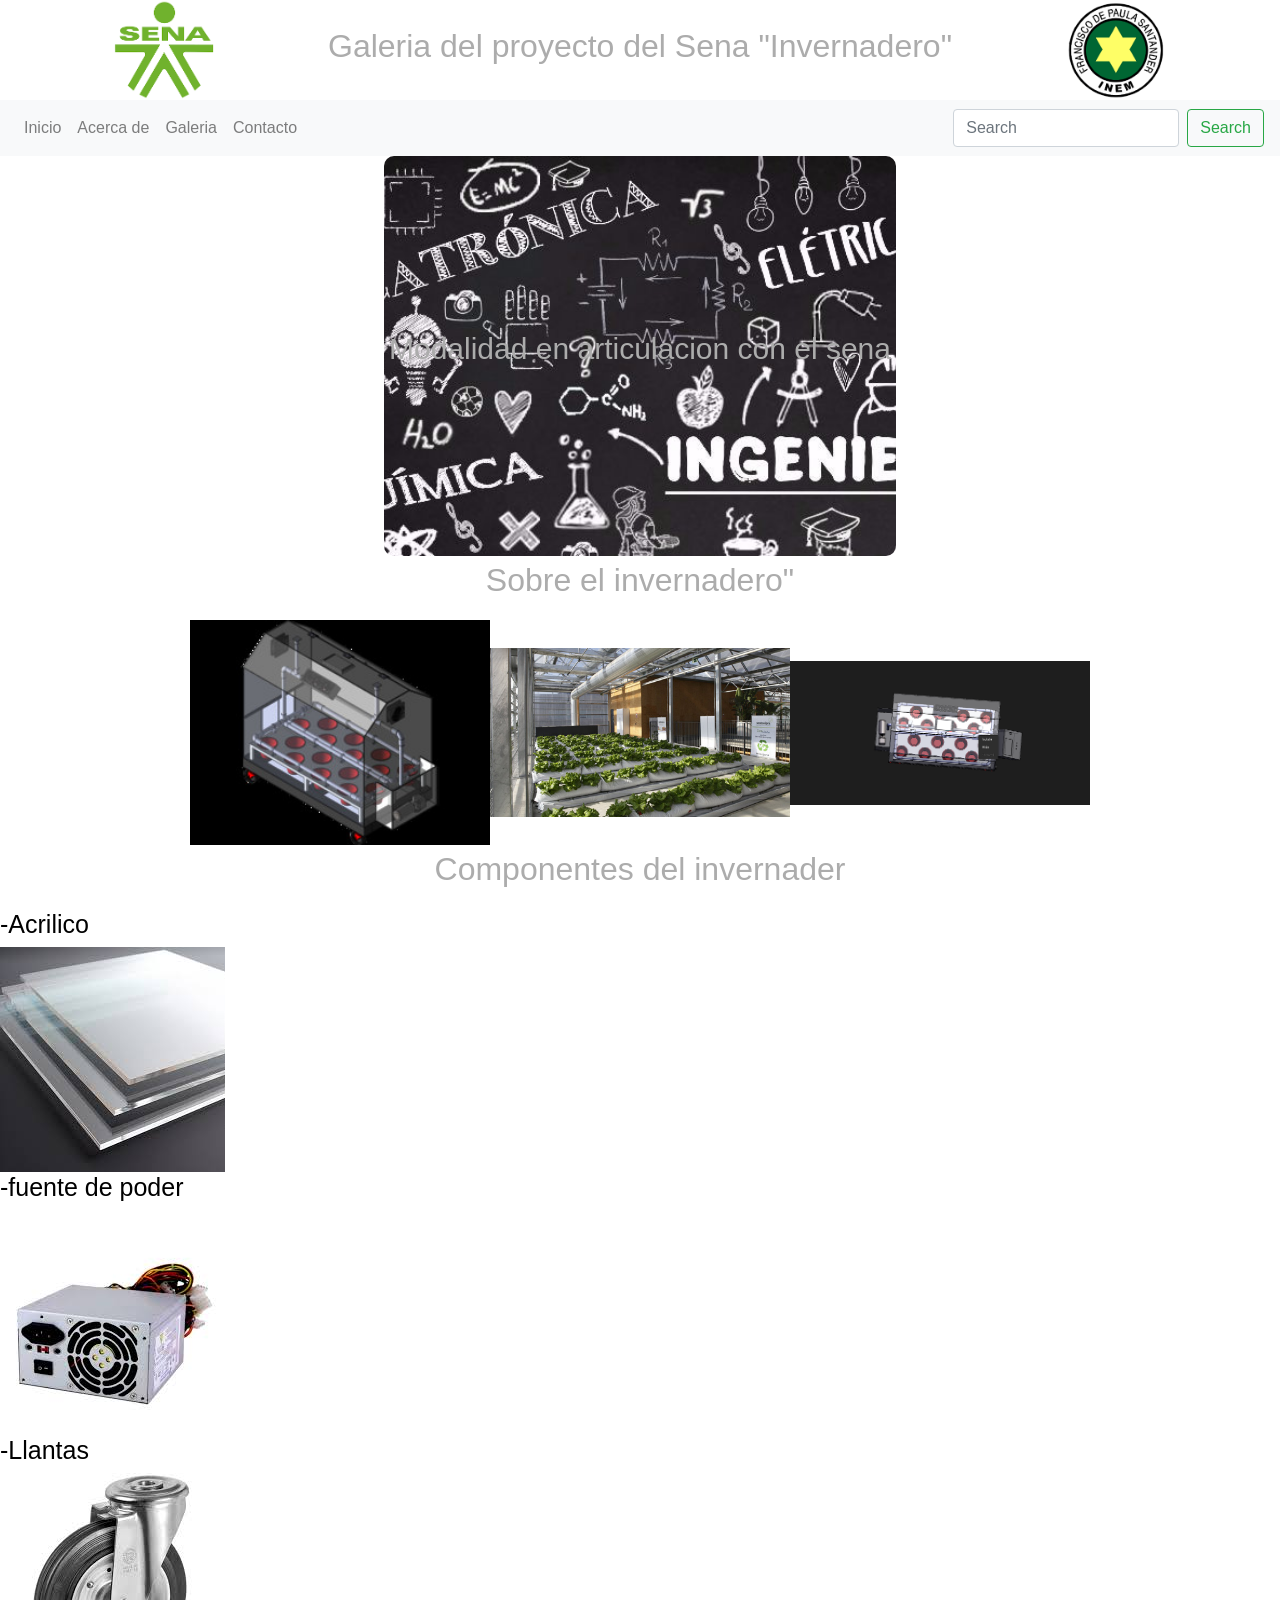
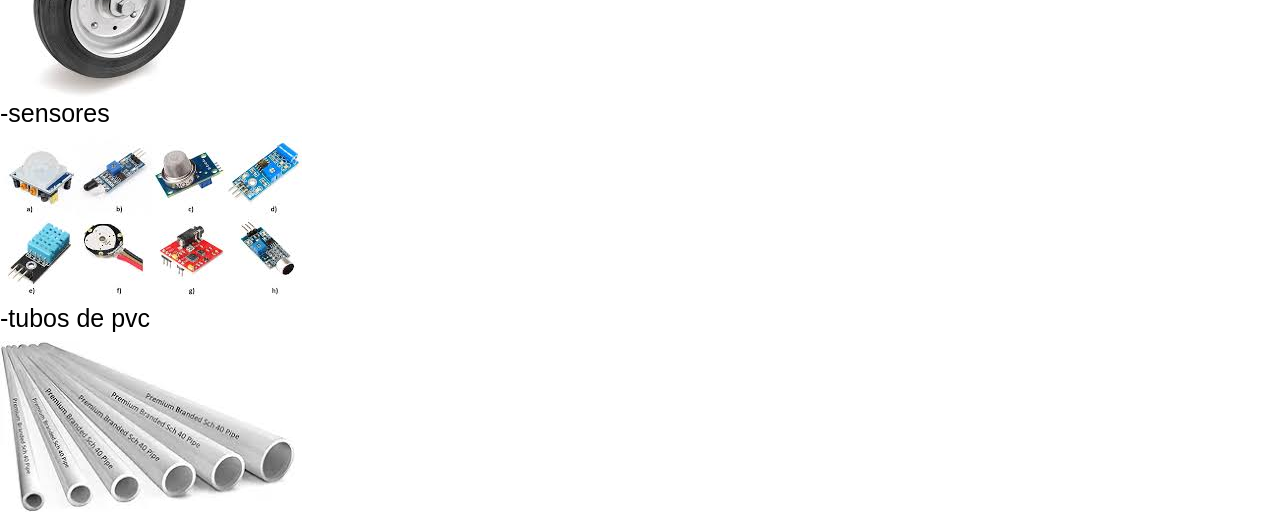
<file: Git_20-auto/galeria.html>
<!doctype html>
<html lang="en">
  <head>
    <!-- Required meta tags -->
    <meta charset="utf-8">
    <meta name="viewport" content="width=device-width, initial-scale=1, shrink-to-fit=no">
    <link rel="stylesheet" href="./style3.css">
    <!-- Bootstrap CSS -->
    <link rel="stylesheet" href="https://cdn.jsdelivr.net/npm/bootstrap@4.6.2/dist/css/bootstrap.min.css" integrity="sha384-xOolHFLEh07PJGoPkLv1IbcEPTNtaed2xpHsD9ESMhqIYd0nLMwNLD69Npy4HI+N" crossorigin="anonymous">

    <title>Hello, world!</title>
  </head>
  <body>
    <header>
      <div id="contenedor_cabecera">
          <img class="logo" src="./img/logo sena.png" alt="logo sena">
          <h1 id="titulo">Galeria del proyecto del Sena "Invernadero"</h1>
          <img class="logo" src="./img/Escudo-Inem-Transp.webp" alt="logo inem">
      </div>
      <div id="menu">
        <nav class="navbar navbar-expand-lg navbar-light bg-light">
         
        
          <div class="collapse navbar-collapse" id="navbarSupportedContent">
            <ul class="navbar-nav mr-auto">
              <li class="nav-item">
                <a class="nav-link" href="./index.html">Inicio <span class="sr-only">(current)</span></a>
              </li>

              <li class="nav-item">
                <a class="nav-link" href="./about.html">Acerca de <span class="sr-only">(current)</span></a>
              </li>

              <li class="nav-item">
                <a class="nav-link" href="./galeria.html">Galeria</a>
              </li>

              <li class="nav-item">
                <a class="nav-link" href="./contacto.html">Contacto</a>
              </li>
            </ul>

            <form class="form-inline my-2 my-lg-0">
              <input class="form-control mr-sm-2" type="search" placeholder="Search" aria-label="Search">
              <button class="btn btn-outline-success my-2 my-sm-0" type="submit">Search</button>
            </form>
          </div>
        </nav>

      </div>
      <div id="contenedor_banner">
          <p id="subtitulo">Modalidad en articulacion con el sena </p>
      </div>
    </div>

    <div id="contenedor_preguntas">
        <p id="subtitulo2">Sobre el invernadero"</p>
    </div>

    <div id="contenedor_fotosinvernadero">
        <img class="fotos" src="./img/card.jpg" alt="invernadero">
        <img class="fotos" src="./img/invernader.jpg" alt="invernadero2">
        <img class="fotos" src="./img/Captura de pantalla 2025-04-30 022239.png" alt="invernadero3">
    </div>
  </header>
  
  <div id="contenedor_preguntas2">
    <p id="subtitulo3">Componentes del invernader</p>
  </div>
</header>
<div id="contenedor_componentes">
  <h1 id="titulo2">-Acrilico</h1>
  <img class="fotos_1" src="./img/download.jpg" alt="articulo">
  <br>
  <h1 id="titulo2">-fuente de poder</h1>
  <img class="fotos_2" src="./img//fuente de poder.jpg" alt="articulo2">
  <br>
  <h1 id="titulo2">-Llantas</h1>
  <img class="fotos_3" src="./img/ruedas.jpg" alt="articulo4">
  <br>
  <h1 id="titulo2">-sensores</h1>
  <img class="fotos_4" src="./img/sensores.jpg" alt="articulo5">
  <br>
  <h1 id="titulo2">-tubos de pvc</h1>
  <img class="fotos_5" src="./img/tubos.jpg" alt="articulo6">
</div>
    <!-- Optional JavaScript; choose one of the two! -->

    <!-- Option 1: jQuery and Bootstrap Bundle (includes Popper) -->
    <script src="https://cdn.jsdelivr.net/npm/jquery@3.5.1/dist/jquery.slim.min.js" integrity="sha384-DfXdz2htPH0lsSSs5nCTpuj/zy4C+OGpamoFVy38MVBnE+IbbVYUew+OrCXaRkfj" crossorigin="anonymous"></script>
    <script src="https://cdn.jsdelivr.net/npm/bootstrap@4.6.2/dist/js/bootstrap.bundle.min.js" integrity="sha384-Fy6S3B9q64WdZWQUiU+q4/2Lc9npb8tCaSX9FK7E8HnRr0Jz8D6OP9dO5Vg3Q9ct" crossorigin="anonymous"></script>

    <!-- Option 2: Separate Popper and Bootstrap JS -->
    <!--
    <script src="https://cdn.jsdelivr.net/npm/jquery@3.5.1/dist/jquery.slim.min.js" integrity="sha384-DfXdz2htPH0lsSSs5nCTpuj/zy4C+OGpamoFVy38MVBnE+IbbVYUew+OrCXaRkfj" crossorigin="anonymous"></script>
    <script src="https://cdn.jsdelivr.net/npm/popper.js@1.16.1/dist/umd/popper.min.js" integrity="sha384-9/reFTGAW83EW2RDu2S0VKaIzap3H66lZH81PoYlFhbGU+6BZp6G7niu735Sk7lN" crossorigin="anonymous"></script>
    <script src="https://cdn.jsdelivr.net/npm/bootstrap@4.6.2/dist/js/bootstrap.min.js" integrity="sha384-+sLIOodYLS7CIrQpBjl+C7nPvqq+FbNUBDunl/OZv93DB7Ln/533i8e/mZXLi/P+" crossorigin="anonymous"></script>
    -->
  </body>
</html>
</file>
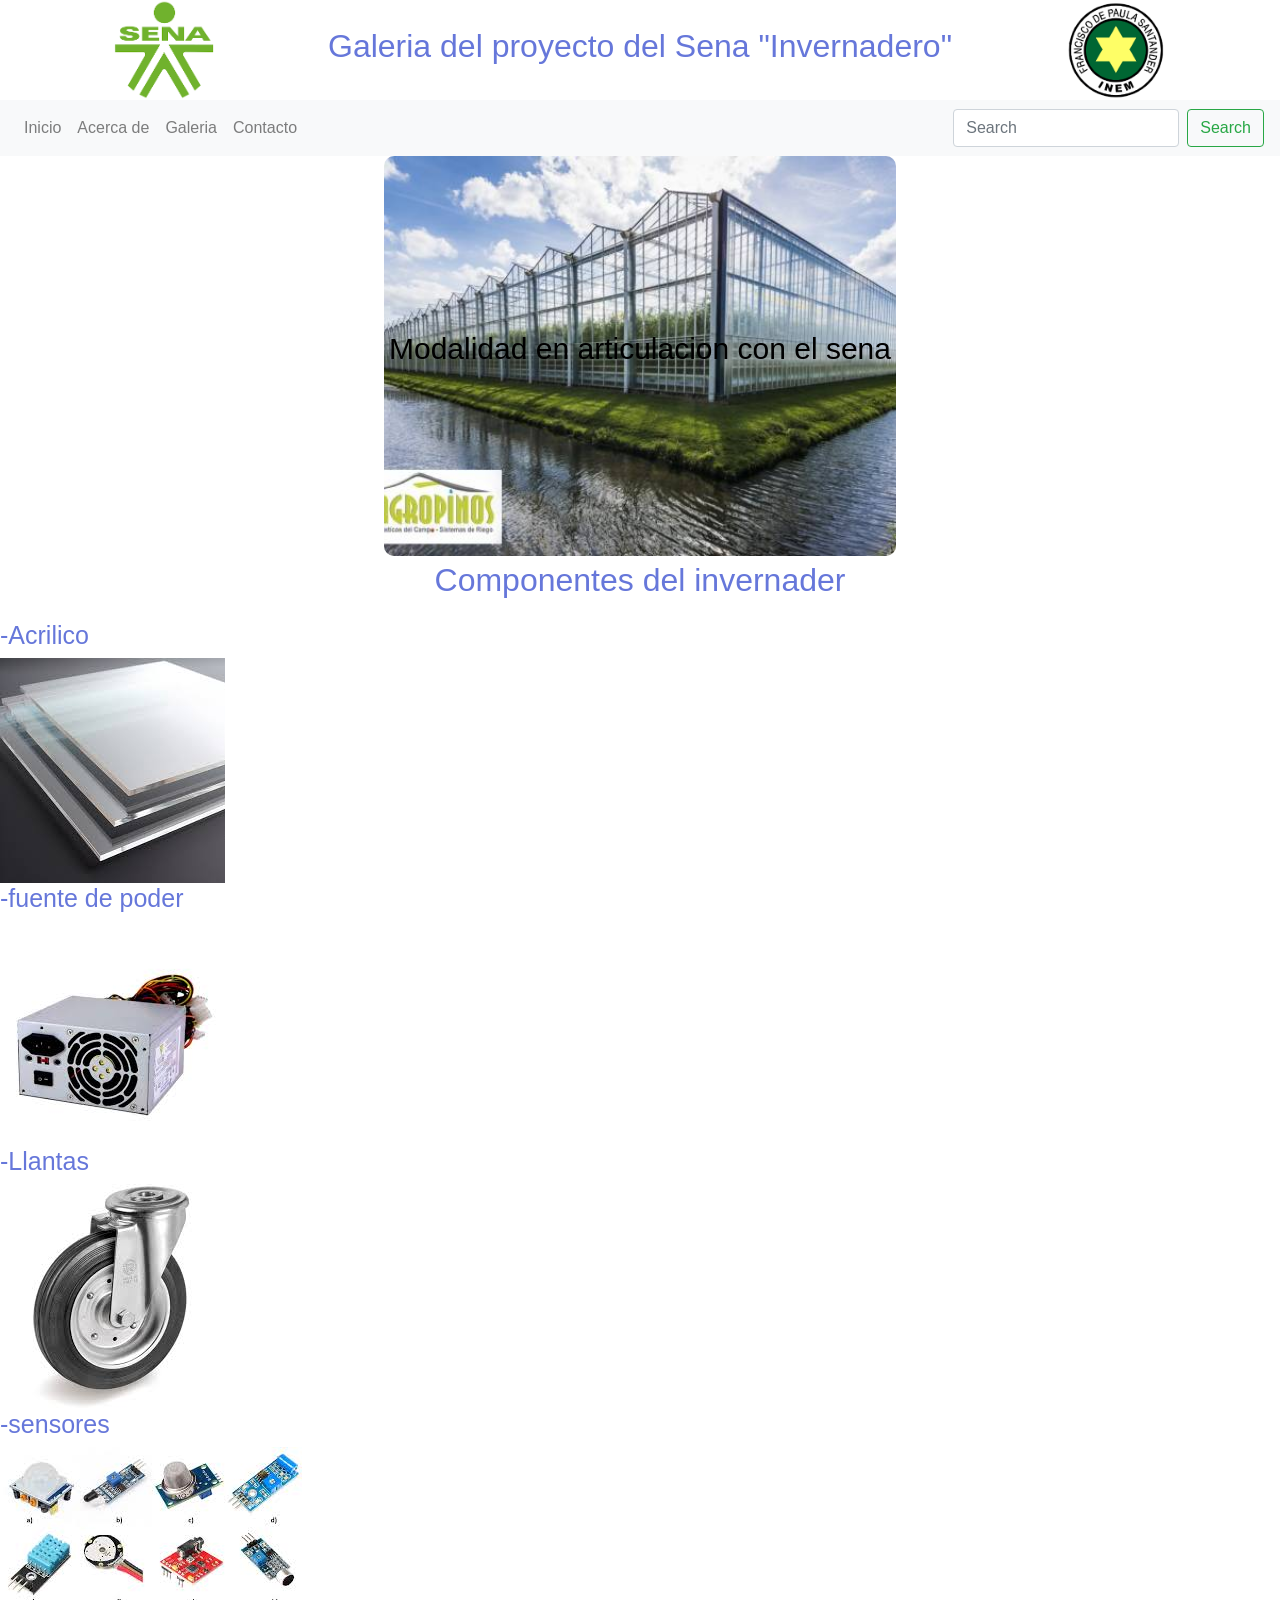
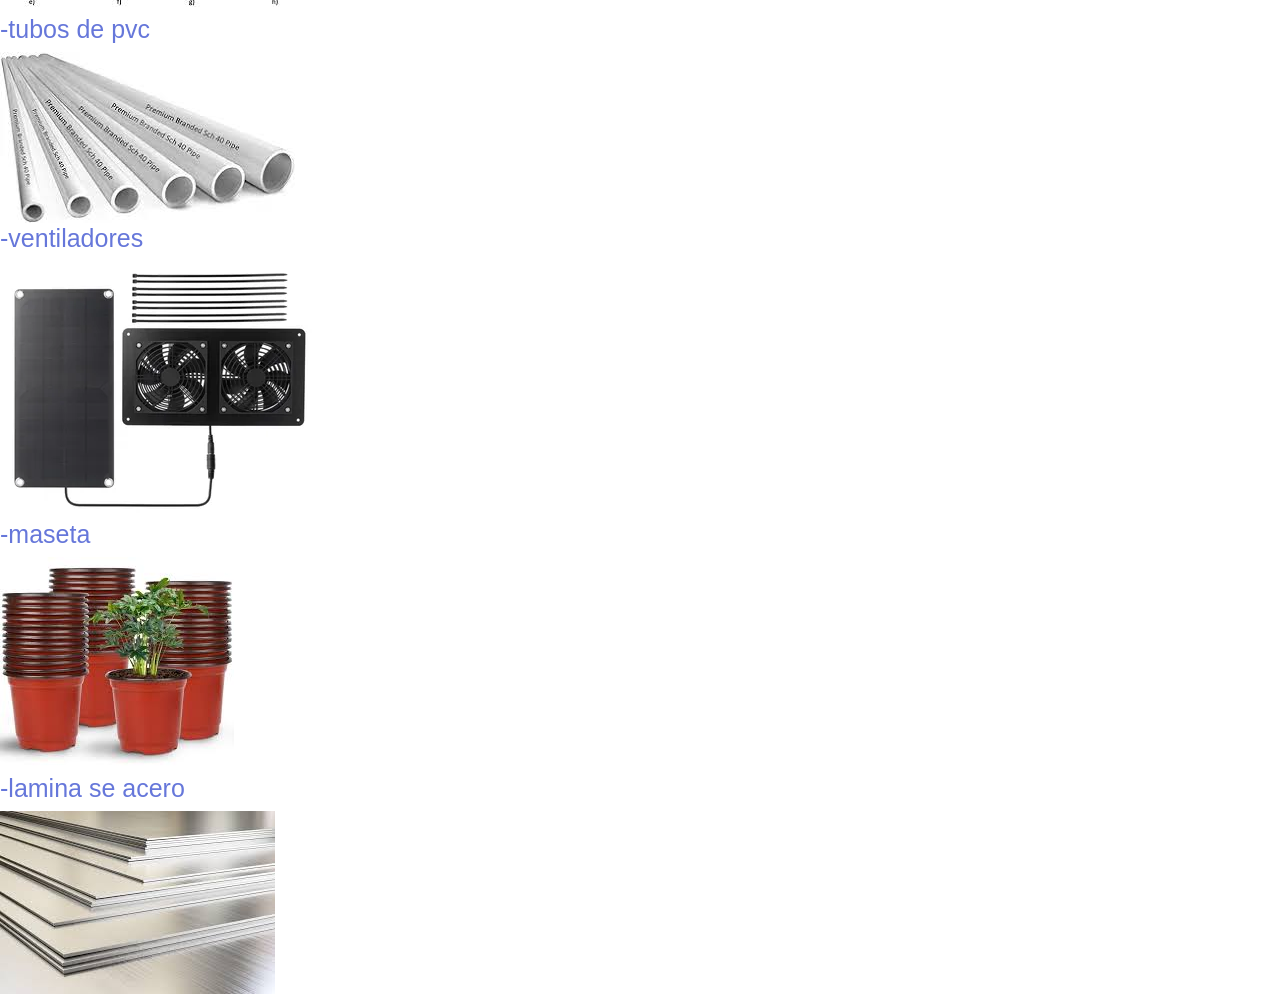
<file: Git_20-auto/materiales.html>
<!doctype html>
<html lang="en">
  <head>
    <!-- Required meta tags -->
    <meta charset="utf-8">
    <meta name="viewport" content="width=device-width, initial-scale=1, shrink-to-fit=no">
    <link rel="stylesheet" href="./style6.css">
    <!-- Bootstrap CSS -->
    <link rel="stylesheet" href="https://cdn.jsdelivr.net/npm/bootstrap@4.6.2/dist/css/bootstrap.min.css" integrity="sha384-xOolHFLEh07PJGoPkLv1IbcEPTNtaed2xpHsD9ESMhqIYd0nLMwNLD69Npy4HI+N" crossorigin="anonymous">

    <title>Hello, world!</title>
  </head>
  <body>
    <header>
      <div id="contenedor_cabecera">
          <img class="logo" src="./img/logo sena.png" alt="logo sena">
          <h1 id="titulo">Galeria del proyecto del Sena "Invernadero"</h1>
          <img class="logo" src="./img/Escudo-Inem-Transp.webp" alt="logo inem">
      </div>
      <div id="menu">
        <nav class="navbar navbar-expand-lg navbar-light bg-light">
         
        
          <div class="collapse navbar-collapse" id="navbarSupportedContent">
            <ul class="navbar-nav mr-auto">
              <li class="nav-item">
                <a class="nav-link" href="./index.html">Inicio <span class="sr-only">(current)</span></a>
              </li>

              <li class="nav-item">
                <a class="nav-link" href="./about.html">Acerca de <span class="sr-only">(current)</span></a>
              </li>

              <li class="nav-item">
                <a class="nav-link" href="./galeria.html">Galeria</a>
              </li>

              <li class="nav-item">
                <a class="nav-link" href="./contacto.html">Contacto</a>
              </li>
            </ul>

            <form class="form-inline my-2 my-lg-0">
              <input class="form-control mr-sm-2" type="search" placeholder="Search" aria-label="Search">
              <button class="btn btn-outline-success my-2 my-sm-0" type="submit">Search</button>
            </form>
          </div>
        </nav>

      </div>
      <div id="contenedor_banner">
          <p id="subtitulo">Modalidad en articulacion con el sena </p>
      </div>
    </div>
  
  <div id="contenedor_preguntas2">
    <p id="subtitulo3">Componentes del invernader</p>
  </div>
</header>
<div id="contenedor_componentes">
    <h1 id="titulo2">-Acrilico</h1>
    <img class="fotos_1" src="./img/download.jpg" alt="articulo">
    <br>
    <h1 id="titulo2">-fuente de poder</h1>
    <img class="fotos_2" src="./img//fuente de poder.jpg" alt="articulo2">
    <br>
    <h1 id="titulo2">-Llantas</h1>
    <img class="fotos_3" src="./img/ruedas.jpg" alt="articulo4">
    <br>
    <h1 id="titulo2">-sensores</h1>
    <img class="fotos_4" src="./img/sensores.jpg" alt="articulo5">
    <br>
    <h1 id="titulo2">-tubos de pvc</h1>
    <img class="fotos_5" src="./img/tubos.jpg" alt="articulo6">
    <br>
    <h1 id="titulo2">-ventiladores</h1>
    <img class="fotos_6" src="./img/ventilador.webp" alt="articulo6">
    <br>
    <h1 id="titulo2">-maseta</h1>
    <img class="fotos_7" src="./img/masetas.jpg" alt="articulo6">
    <br>
    <h1 id="titulo2">-lamina se acero </h1>
    <img class="fotos_8" src="./img/lamina der acero.jpg" alt="articulo6">
</div>
    <!-- Optional JavaScript; choose one of the two! -->

    <!-- Option 1: jQuery and Bootstrap Bundle (includes Popper) -->
    <script src="https://cdn.jsdelivr.net/npm/jquery@3.5.1/dist/jquery.slim.min.js" integrity="sha384-DfXdz2htPH0lsSSs5nCTpuj/zy4C+OGpamoFVy38MVBnE+IbbVYUew+OrCXaRkfj" crossorigin="anonymous"></script>
    <script src="https://cdn.jsdelivr.net/npm/bootstrap@4.6.2/dist/js/bootstrap.bundle.min.js" integrity="sha384-Fy6S3B9q64WdZWQUiU+q4/2Lc9npb8tCaSX9FK7E8HnRr0Jz8D6OP9dO5Vg3Q9ct" crossorigin="anonymous"></script>

    <!-- Option 2: Separate Popper and Bootstrap JS -->
    <!--
    <script src="https://cdn.jsdelivr.net/npm/jquery@3.5.1/dist/jquery.slim.min.js" integrity="sha384-DfXdz2htPH0lsSSs5nCTpuj/zy4C+OGpamoFVy38MVBnE+IbbVYUew+OrCXaRkfj" crossorigin="anonymous"></script>
    <script src="https://cdn.jsdelivr.net/npm/popper.js@1.16.1/dist/umd/popper.min.js" integrity="sha384-9/reFTGAW83EW2RDu2S0VKaIzap3H66lZH81PoYlFhbGU+6BZp6G7niu735Sk7lN" crossorigin="anonymous"></script>
    <script src="https://cdn.jsdelivr.net/npm/bootstrap@4.6.2/dist/js/bootstrap.min.js" integrity="sha384-+sLIOodYLS7CIrQpBjl+C7nPvqq+FbNUBDunl/OZv93DB7Ln/533i8e/mZXLi/P+" crossorigin="anonymous"></script>
    -->
  </body>
</html>
</file>
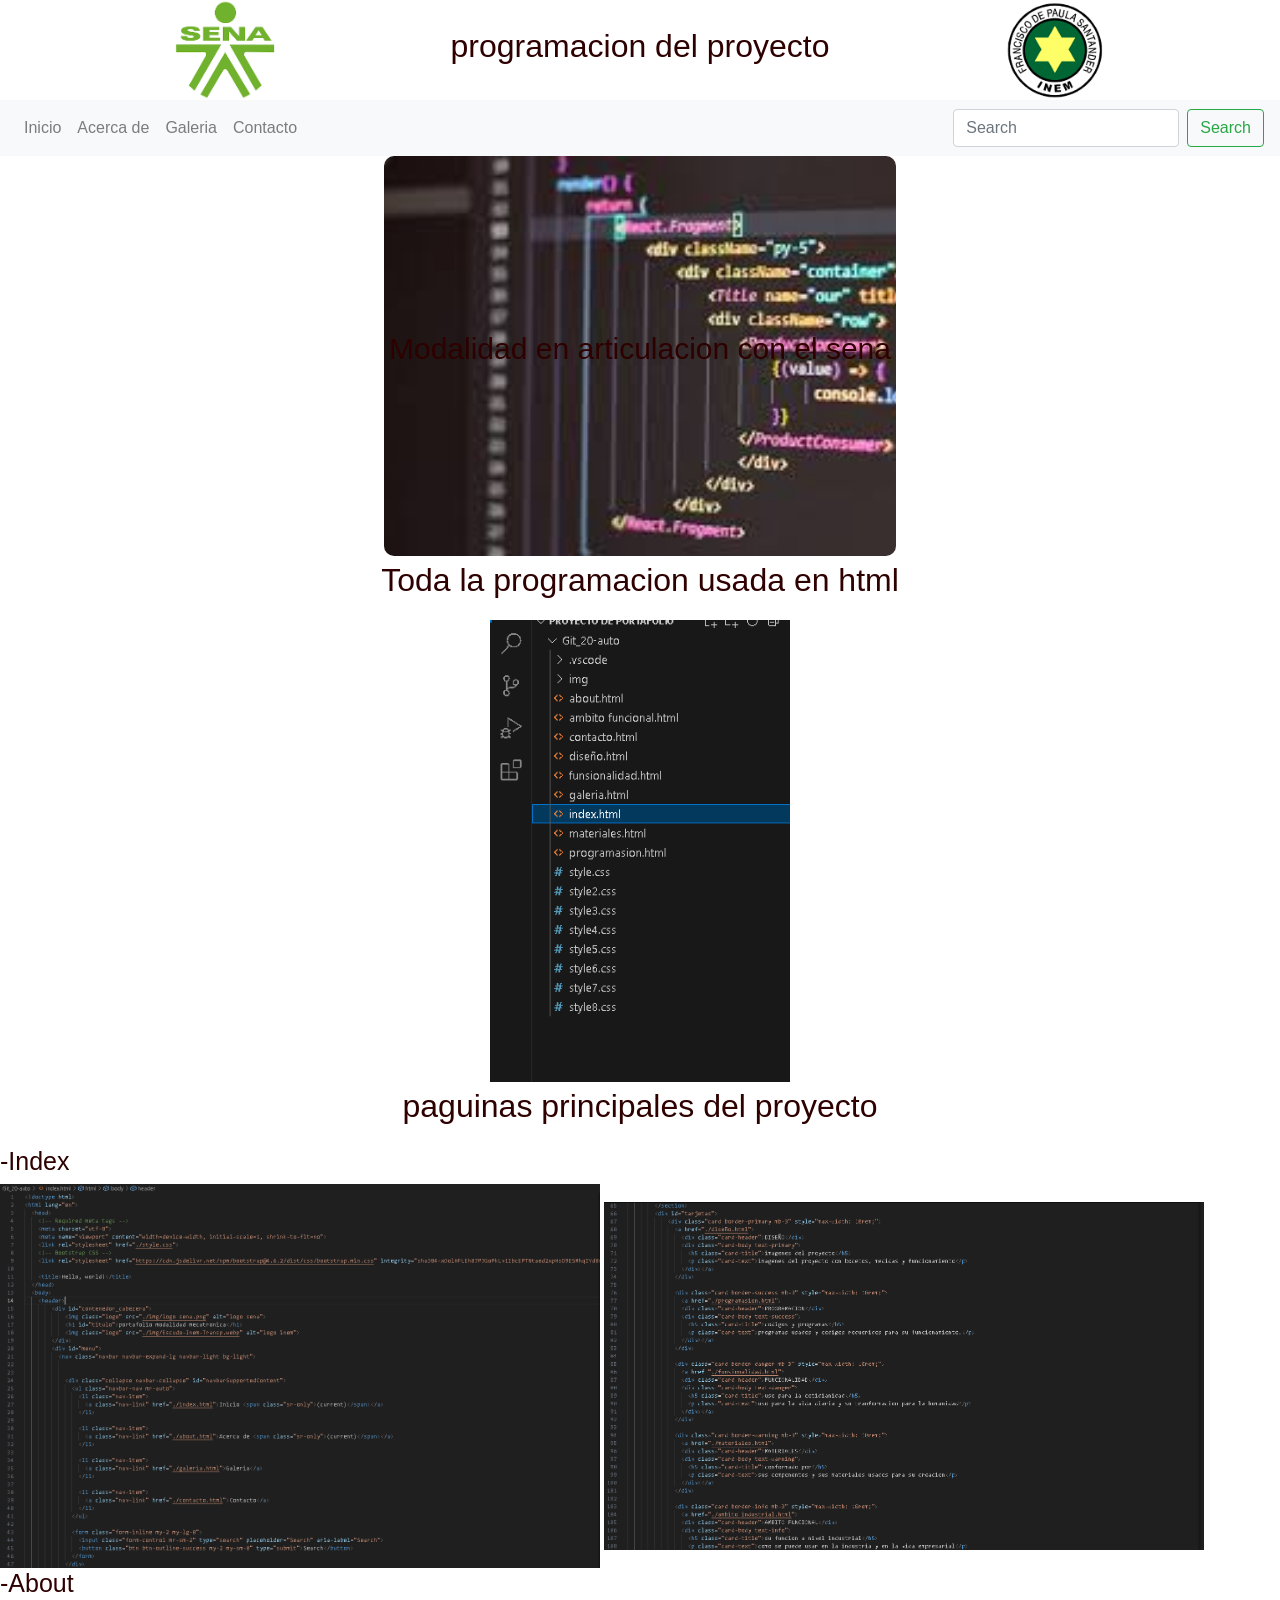
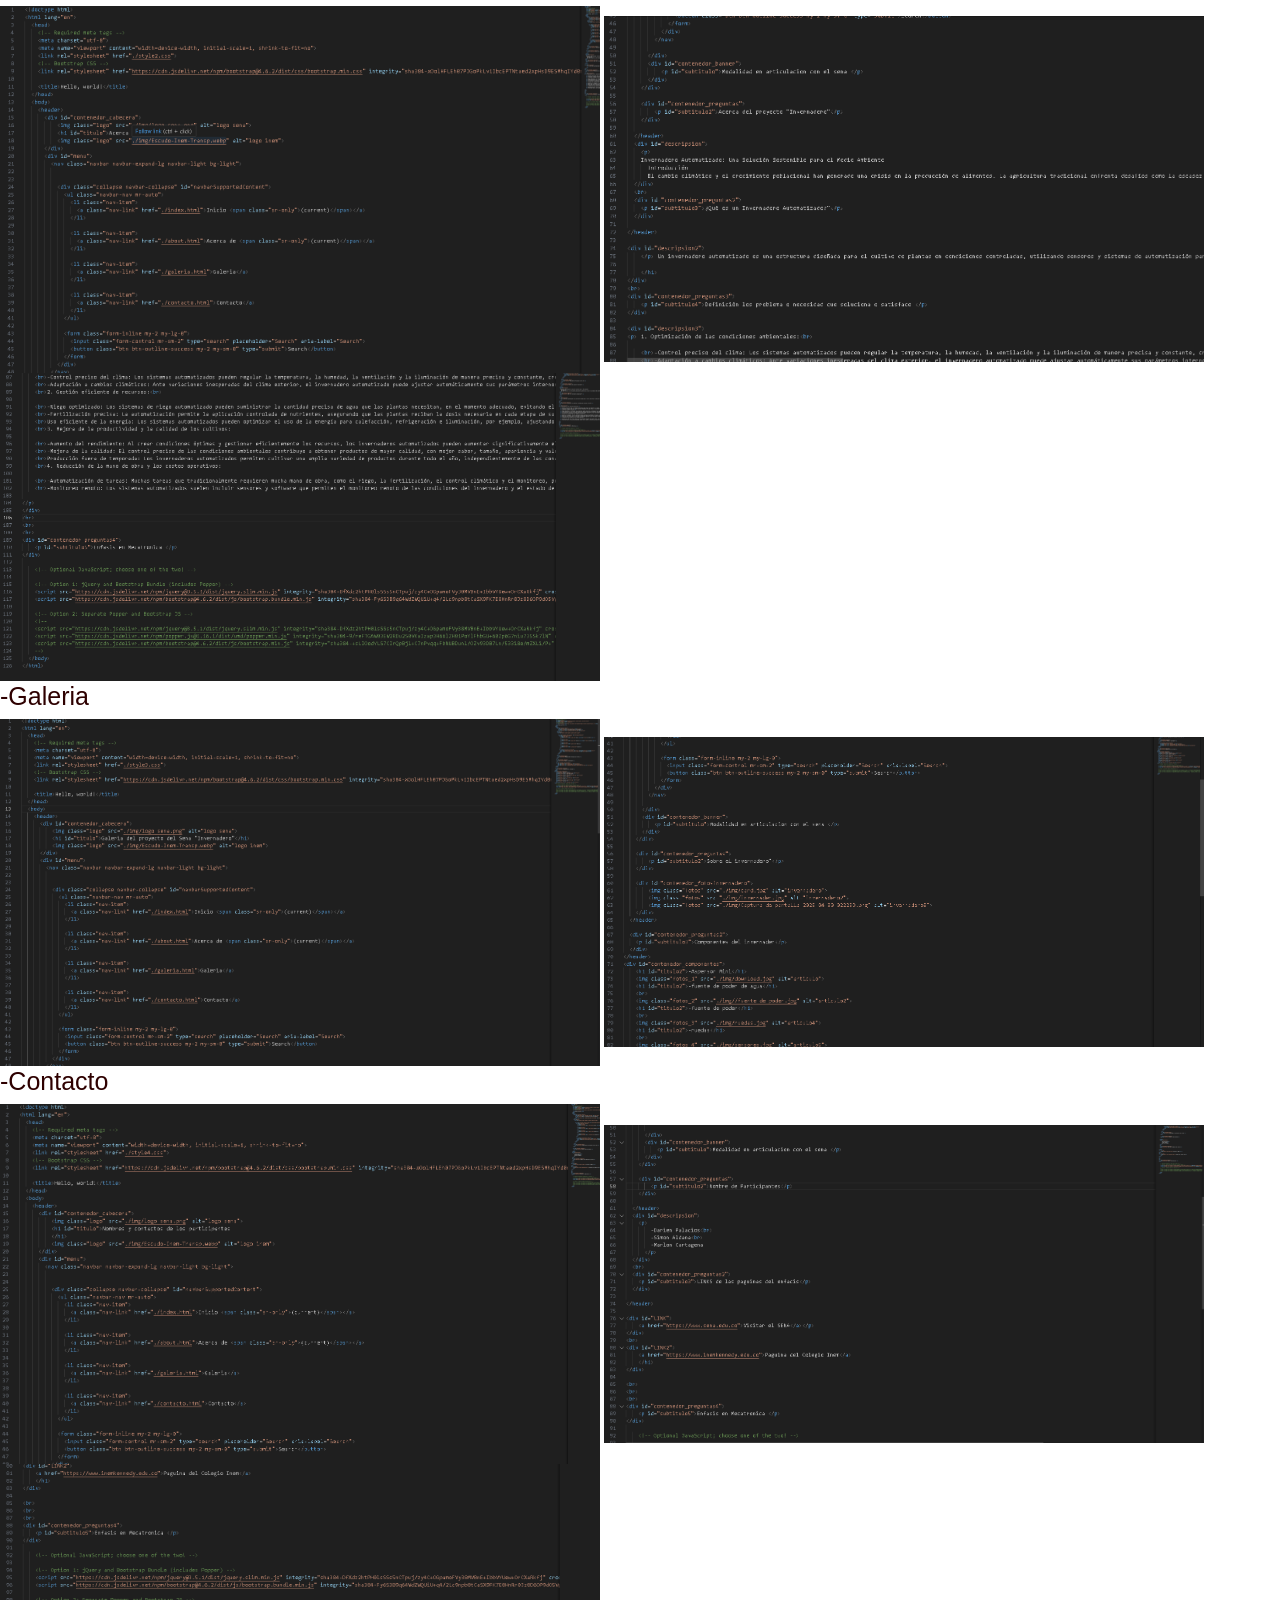
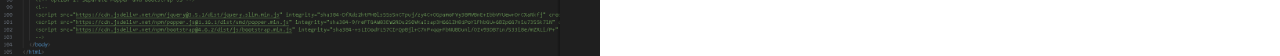
<file: Git_20-auto/programasion.html>
<!doctype html>
<html lang="en">
  <head>
    <!-- Required meta tags -->
    <meta charset="utf-8">
    <meta name="viewport" content="width=device-width, initial-scale=1, shrink-to-fit=no">
    <link rel="stylesheet" href="./style5.css">
    <!-- Bootstrap CSS -->
    <link rel="stylesheet" href="https://cdn.jsdelivr.net/npm/bootstrap@4.6.2/dist/css/bootstrap.min.css" integrity="sha384-xOolHFLEh07PJGoPkLv1IbcEPTNtaed2xpHsD9ESMhqIYd0nLMwNLD69Npy4HI+N" crossorigin="anonymous">

    <title>Hello, world!</title>
  </head>
  <body>
    <header>
      <div id="contenedor_cabecera">
          <img class="logo" src="./img/logo sena.png" alt="logo sena">
          <h1 id="titulo">programacion del proyecto</h1>
          <img class="logo" src="./img/Escudo-Inem-Transp.webp" alt="logo inem">
      </div>
      <div id="menu">
        <nav class="navbar navbar-expand-lg navbar-light bg-light">
         
        
          <div class="collapse navbar-collapse" id="navbarSupportedContent">
            <ul class="navbar-nav mr-auto">
              <li class="nav-item">
                <a class="nav-link" href="./index.html">Inicio <span class="sr-only">(current)</span></a>
              </li>

              <li class="nav-item">
                <a class="nav-link" href="./about.html">Acerca de <span class="sr-only">(current)</span></a>
              </li>

              <li class="nav-item">
                <a class="nav-link" href="./galeria.html">Galeria</a>
              </li>

              <li class="nav-item">
                <a class="nav-link" href="./contacto.html">Contacto</a>
              </li>
            </ul>

            <form class="form-inline my-2 my-lg-0">
              <input class="form-control mr-sm-2" type="search" placeholder="Search" aria-label="Search">
              <button class="btn btn-outline-success my-2 my-sm-0" type="submit">Search</button>
            </form>
          </div>
        </nav>

      </div>
      <div id="contenedor_banner">
          <p id="subtitulo">Modalidad en articulacion con el sena </p>
      </div>
    </div>

    <div id="contenedor_preguntas">
        <p id="subtitulo2">Toda la programacion usada en html</p>
    </div>

    <div id="contenedor_fotosinvernadero">
        <img class="fotos" src="./img/todos los codigos.png" alt="invernadero">
    </div>
  </header>
  
  <div id="contenedor_preguntas2">
    <p id="subtitulo3">paguinas principales del proyecto</p>
  </div>
</header>
<div id="contenedor_componentes">
    <h1 id="titulo2">-Index</h1>
    <img class="fotos_1" src="./img/foto de index.png" alt="articulo">
    <img class="fotos_1" src="./img/2 foto de index.png" alt="articulo">
    <br>
    <h1 id="titulo2">-About</h1>
    <img class="fotos_2" src="./img//codigo de about.png" alt="articulo2">
    <img class="fotos_2" src="./img/codigo about 2.png" alt="articulo2">
    <img class="fotos_2" src="./img/codigo abut 3.png" alt="articulo2">
    <br>
    <h1 id="titulo2">-Galeria</h1>
    <img class="fotos_3" src="./img/codigo galeria.png" alt="articulo4">
    <img class="fotos_3" src="./img/codigo galeria 2.png" alt="articulo4">
    <br>
    <h1 id="titulo2">-Contacto</h1>
    <img class="fotos_4" src="./img/codigo contacto.png" alt="articulo4">
    <img class="fotos_4" src="./img//codigfo contacto2.png" alt="articulo4">
    <img class="fotos_4" src="./img//codigo contacto 3.png" alt="articulo4">
    <br>
</div>
    <!-- Optional JavaScript; choose one of the two! -->

    <!-- Option 1: jQuery and Bootstrap Bundle (includes Popper) -->
    <script src="https://cdn.jsdelivr.net/npm/jquery@3.5.1/dist/jquery.slim.min.js" integrity="sha384-DfXdz2htPH0lsSSs5nCTpuj/zy4C+OGpamoFVy38MVBnE+IbbVYUew+OrCXaRkfj" crossorigin="anonymous"></script>
    <script src="https://cdn.jsdelivr.net/npm/bootstrap@4.6.2/dist/js/bootstrap.bundle.min.js" integrity="sha384-Fy6S3B9q64WdZWQUiU+q4/2Lc9npb8tCaSX9FK7E8HnRr0Jz8D6OP9dO5Vg3Q9ct" crossorigin="anonymous"></script>

    <!-- Option 2: Separate Popper and Bootstrap JS -->
    <!--
    <script src="https://cdn.jsdelivr.net/npm/jquery@3.5.1/dist/jquery.slim.min.js" integrity="sha384-DfXdz2htPH0lsSSs5nCTpuj/zy4C+OGpamoFVy38MVBnE+IbbVYUew+OrCXaRkfj" crossorigin="anonymous"></script>
    <script src="https://cdn.jsdelivr.net/npm/popper.js@1.16.1/dist/umd/popper.min.js" integrity="sha384-9/reFTGAW83EW2RDu2S0VKaIzap3H66lZH81PoYlFhbGU+6BZp6G7niu735Sk7lN" crossorigin="anonymous"></script>
    <script src="https://cdn.jsdelivr.net/npm/bootstrap@4.6.2/dist/js/bootstrap.min.js" integrity="sha384-+sLIOodYLS7CIrQpBjl+C7nPvqq+FbNUBDunl/OZv93DB7Ln/533i8e/mZXLi/P+" crossorigin="anonymous"></script>
    -->
  </body>
</html>
</file>
<file: Git_20-auto/style.css>
root{
    font-family: Arial, Helvetica, sans-serif;
}
.logo{
    width: 100px;
}
#contenedor_cabezera{
    width: 100%;
    display: flex;
    justify-content: space-evenly;
    align-items: center;
}
#contenedor_banner{
    display: flex;
    justify-content: center;
    align-items: center;
    background-image: url("./img/banner.webp");
    background-size: cover;
    background-repeat: no-repeat;
    height: 500px;
    border-radius: 10px;
}
#titulo{
    font-size: xx-large;
    color: rgb(0, 0, 0);
}
#subtitulo{
    font-size: 30px; 
    color: rgb(155, 158, 163); 
  }

#descripsion{
    font-family:arial, helvetica, sans-serif;
    font-size: 18px;

}
#tarjetas{
    margin-left: 20px;
    margin-right: 20px;
    display: flex;
    justify-content:space-between;
    gap: 10px;
}
</file>
<file: Git_20-auto/style2.css>
root{
    font-family: Arial, Helvetica, sans-serif;
}
.logo{
    width: 100px;
}
#contenedor_cabecera{
    width: 100%;
    display: flex;
    justify-content: space-evenly;
    align-items: center;
}

#contenedor_banner{
    display: flex;
    justify-content: space-evenly;
    align-items: center;
    background-image: url("./img/Acerca\ de.webp");
    background-position: center center;
    background-size: cover;
    background-repeat: no-repeat;
    width: 40%;
    margin-left: auto;
    margin-right: auto;
    width: 40%;
    height: 400px;
    border-radius: 10px;
}
#contenedor_preguntas{
    width: 100%;
    display: flex;
    justify-content: space-evenly;
    align-items: center; 
}
#contenedor_preguntas2{
    width: 100%;
    display: flex;
    justify-content: space-evenly;
    align-items: center; 
}
#contenedor_preguntas3{
    width: 100%;
    display: flex;
    justify-content: space-evenly;
    align-items: center; 
}
#contenedor_preguntas4{
    width: 100%;
    display: flex;
    justify-content: space-evenly;
    align-items: center; 
}
#contenedor_preguntas{
    width: 100%;
    display: flex;
    justify-content: space-evenly;
    align-items: center; 
}
#titulo{
    font-size: xx-large;
    color: rgb(124, 0, 0173);
    
}
#subtitulo{
    font-size: 30px; 
    color: rgb(243, 243, 243); 
  }
#subtitulo2{
    font-size: 25px;
    color: rgb(124, 0, 173); 
  }
#subtitulo3{
    font-size: 25px;
    color: rgb(124, 0, 173); 
  }
 #subtitulo4{
    font-size: 25px;
    color: rgb(124, 0, 173); 
 }
 #subtitulo5{
    font-size: 19;
    color: rgb(124, 0, 173); 
 }
 
#descripsion{
    display: flex;
    width: 40%;
    margin-left: auto;
    margin-right: auto;
    font-family:arial, helvetica, sans-serif;
    font-size: 18px;
    
}
#descripsion2{
    display: flex;
    width: 40%;
    margin-left: auto;
    margin-right: auto;
    font-family:arial, helvetica, sans-serif;
    font-size: 18px;

}
#descripsion3{
    display: flex;
    width: 40%;
    margin-left: auto;
    margin-right: auto;
    font-family:arial, helvetica, sans-serif;
    font-size: 18px;

 }

#tarjetas{
    margin-left: 20px;
    margin-right: 20px;
    display: flex;
    justify-content:space-between;
    gap: 50px;
}
</file>
<file: Git_20-auto/style7.css>
root{
    font-family: Arial, Helvetica, sans-serif;
}
.logo{
    width: 100px;
}
#contenedor_cabecera{
    width: 100%;
    display: flex;
    justify-content: space-evenly;
    align-items: center;
}

#contenedor_banner{
    display: flex;
    justify-content: space-evenly;
    align-items: center;
    background-image: url("./img/meca.jpg");
    background-position: center center;
    background-size: cover;
    background-repeat: no-repeat;
    width: 40%;
    margin-left: auto;
    margin-right: auto;
    width: 40%;
    height: 400px;
    border-radius: 10px;
}
#contenedor_preguntas{
    width: 100%;
    display: flex;
    justify-content: space-evenly;
    align-items: center; 
}
#contenedor_preguntas2{
    width: 100%;
    display: flex;
    justify-content: space-evenly;
    align-items: center; 
}
#contenedor_preguntas3{
    width: 100%;
    display: flex;
    justify-content: space-evenly;
    align-items: center; 
}
#contenedor_preguntas4{
    width: 100%;
    display: flex;
    justify-content: space-evenly;
    align-items: center; 
}
#contenedor_preguntas{
    width: 100%;
    display: flex;
    justify-content: space-evenly;
    align-items: center; 
}
#titulo{
    font-size: xx-large;
    color: rgb(124, 0, 0173);
    
}
#subtitulo{
    font-size: 30px; 
    color: rgb(0, 0, 0); 
  }
#subtitulo2{
    font-size: 25px;
    color: rgb(124, 0, 173); 
  }
#subtitulo3{
    font-size: 25px;
    color: rgb(124, 0, 173); 
  }
 #subtitulo4{
    font-size: 25px;
    color: rgb(124, 0, 173); 
 }
 #subtitulo5{
    font-size: 19;
    color: rgb(124, 0, 173); 
 }
 
#descripsion{
    display: flex;
    width: 40%;
    margin-left: auto;
    margin-right: auto;
    font-family:arial, helvetica, sans-serif;
    font-size: 18px;
    
}
#descripsion2{
    display: flex;
    width: 40%;
    margin-left: auto;
    margin-right: auto;
    font-family:arial, helvetica, sans-serif;
    font-size: 18px;

}
#descripsion3{
    display: flex;
    width: 40%;
    margin-left: auto;
    margin-right: auto;
    font-family:arial, helvetica, sans-serif;
    font-size: 18px;

 }

#tarjetas{
    margin-left: 20px;
    margin-right: 20px;
    display: flex;
    justify-content:space-between;
    gap: 50px;
}
</file>
<file: Git_20-auto/style4.css>
root{
    font-family: Arial, Helvetica, sans-serif;
}
.logo{
    width: 100px;
}
#contenedor_cabecera{
    width: 100%;
    display: flex;
    justify-content: space-evenly;
    align-items: center;
}

#contenedor_banner{
    display: flex;
    justify-content: space-evenly;
    align-items: center;
    background-image: url("./img/contacto.jpg");
    background-position: center center;
    background-size: cover;
    background-repeat: no-repeat;
    width: 40%;
    margin-left: auto;
    margin-right: auto;
    width: 40%;
    height: 400px;
    border-radius: 10px;
}
#contenedor_preguntas{
    width: 100%;
    display: flex;
    justify-content: space-evenly;
    align-items: center; 
}
#contenedor_preguntas2{
    width: 100%;
    display: flex;
    justify-content: space-evenly;
    align-items: center; 
}
#contenedor_preguntas3{
    width: 100%;
    display: flex;
    justify-content: space-evenly;
    align-items: center; 
}
#contenedor_preguntas4{
    width: 100%;
    display: flex;
    justify-content: space-evenly;
    align-items: center; 
}
#titulo{
    font-size: xx-large;
    color: rgb(2, 58, 0);
    
}
#subtitulo{
    font-size: 30px; 
    color: rgb(2, 58, 0); 
  }
#subtitulo2{
    font-size: 25px;
    color: rgb(2, 58, 0); 
  }
#subtitulo3{
    font-size: 25px;
    color: rgb(2, 58, 0); 
  }
 #subtitulo4{
    font-size: 25px;
    color: rgb(2, 58, 0); 
 }
#descripsion{
    display: flex;
    width: 40%;
    margin-left: auto;
    margin-right: auto;
    font-family:arial, helvetica, sans-serif;
    font-size: 18px;
    
}
#descripsion2{
    display: flex;
    width: 40%;
    margin-left: auto;
    margin-right: auto;
    font-family:arial, helvetica, sans-serif;
    font-size: 18px;

}
#descripsion3{
    display: flex;
    width: 40%;
    margin-left: auto;
    margin-right: auto;
    font-family:arial, helvetica, sans-serif;
    font-size: 18px;

 }
 #LINK{
    display: flex;
    width: 40%;
    background-color: rgba(23, 121, 4, 0.8);
    width: 130px;
    border-radius: 5px;
    margin-left: auto;
    margin-right: auto;
    font-family:arial, helvetica, sans-serif;
    font-size: 18px;
}
    #LINK2{
    display: flex;
    width: 40%;
    background-color: rgba(23, 121, 4, 0.8);
    width: 110px;
    border-radius: 5px;
    margin-left: auto;
    margin-right: auto;
    font-family:arial, helvetica, sans-serif;
    font-size: 18px;

}

#tarjetas{
    margin-left: 20px;
    margin-right: 20px;
    display: flex;
    justify-content:space-between;
    gap: 50px;
}
</file>
<file: Git_20-auto/style3.css>
root{
    font-family: Arial, Helvetica, sans-serif;
}
.logo{
    width: 100px;
}
#contenedor_fotosinvernadero{
    width: 100%;
    display: flex;
    justify-content: center;
    align-items: center;
}

.fotos{
    width: 300px;
}
#contenedor_cabecera{
    width: 100%;
    display: flex;
    justify-content: space-evenly;
    align-items: center;
}
#contenedor_banner{
    display: flex;
    justify-content: space-evenly;
    align-items: center;
    background-image: url("./img/galeria.jpg");
    background-position: center center;
    background-size: cover;
    background-repeat: no-repeat;
    width: 40%;
    margin-left: auto;
    margin-right: auto;
    width: 40%;
    height: 400px;
    border-radius: 10px;
}
#contenedor_preguntas{
    width: 100%;
    display: flex;
    justify-content: space-evenly;
    align-items: center; 
}
#contenedor_preguntas2{
    width: 100%;
    display: flex;
    justify-content: space-evenly;
    align-items: center; 
}
#titulo{
    font-size: xx-large;
    color: rgb(172, 172, 172);
    
}
#titulo2{
    font-size: 25px;
    color: rgb(0, 0, 0);
    
}
#subtitulo{
    font-size: 30px; 
    color: rgb(172, 172, 172); 
  }
#subtitulo2{
    font-size: xx-large;
    color: rgb(172, 172, 172); 
  }
   #subtitulo3{
    font-size: xx-large;
    color: rgb(172, 172, 172); 
  }

#descripsion2{
    display: flex;
    justify-content: center;
    font-family:arial, helvetica, sans-serif;
    font-size: 18px;

}
#tarjetas{
    margin-left: 20px;
    margin-right: 20px;
    display: flex;
    justify-content:space-between;
    gap: 50px;
}
</file>
<file: Git_20-auto/style6.css>
root{
    font-family: Arial, Helvetica, sans-serif;
}
.logo{
    width: 100px;
}
#contenedor_fotosinvernadero{
    width: 100%;
    display: flex;
    justify-content: center;
    align-items: center;
}

.fotos{
    width: 300px;
}
#contenedor_cabecera{
    width: 100%;
    display: flex;
    justify-content: space-evenly;
    align-items: center;
}
#contenedor_banner{
    display: flex;
    justify-content: space-evenly;
    align-items: center;
    background-image: url("./img/materiales-firmes-para-invernaderos1.jpg");
    background-position: center center;
    background-size: cover;
    background-repeat: no-repeat;
    width: 40%;
    margin-left: auto;
    margin-right: auto;
    width: 40%;
    height: 400px;
    border-radius: 10px;
}
#contenedor_preguntas{
    width: 100%;
    display: flex;
    justify-content: space-evenly;
    align-items: center; 
}
#contenedor_preguntas2{
    width: 100%;
    display: flex;
    justify-content: space-evenly;
    align-items: center; 
}
#titulo{
    font-size: xx-large;
    color: rgb(102, 119, 218);
    
}
#titulo2{
    font-size: 25px;
    color: rgb(102, 119, 218);
    
}
#subtitulo{
    font-size: 30px; 
    color: rgb(0, 0, 0); 
  }
#subtitulo2{
    font-size: xx-large;
    color: rgb(102, 119, 218); 
  }
   #subtitulo3{
    font-size: xx-large;
    color: rgb(102, 119, 218); 
  }

#descripsion2{
    display: flex;
    justify-content: center;
    font-family:arial, helvetica, sans-serif;
    font-size: 18px;

}
#tarjetas{
    margin-left: 20px;
    margin-right: 20px;
    display: flex;
    justify-content:space-between;
    gap: 50px;
}
</file>
<file: Git_20-auto/style5.css>
root{
    font-family: Arial, Helvetica, sans-serif;
}
.logo{
    width: 100px;
}
#contenedor_fotosinvernadero{
    width: 100%;
    display: flex;
    justify-content: center;
    align-items: center;
}

.fotos{
    width: 300px;
}
.fotos_1{
    width: 600px;
}
.fotos_2{
    width: 600px;
}
.fotos_3{
    width: 600px;
}
.fotos_4{
    width: 600px;
}
#contenedor_cabecera{
    width: 100%;
    display: flex;
    justify-content: space-evenly;
    align-items: center;
}
#contenedor_banner{
    display: flex;
    justify-content: space-evenly;
    align-items: center;
    background-image: url("./img/programacion.jpg");
    background-position: center center;
    background-size: cover;
    background-repeat: no-repeat;
    width: 40%;
    margin-left: auto;
    margin-right: auto;
    width: 40%;
    height: 400px;
    border-radius: 10px;
}
#contenedor_preguntas{
    width: 100%;
    display: flex;
    justify-content: space-evenly;
    align-items: center; 
}
#contenedor_preguntas2{
    width: 100%;
    display: flex;
    justify-content: space-evenly;
    align-items: center; 
}
#titulo{
    font-size: xx-large;
    color: rgb(46, 0, 0);
    
}
#titulo2{
    font-size: 25px;
    color: rgb(46, 0, 0);
    
}
#subtitulo{
    font-size: 30px; 
    color: rgb(46, 0, 0); 
  }
#subtitulo2{
    font-size: xx-large;
    color: rgb(46, 0, 0); 
  }
   #subtitulo3{
    font-size: xx-large;
    color: rgb(46, 0, 0); 
  }

#descripsion2{
    display: flex;
    justify-content: center;
    font-family:arial, helvetica, sans-serif;
    font-size: 18px;

}
#tarjetas{
    margin-left: 20px;
    margin-right: 20px;
    display: flex;
    justify-content:space-between;
    gap: 50px;
}
</file>
